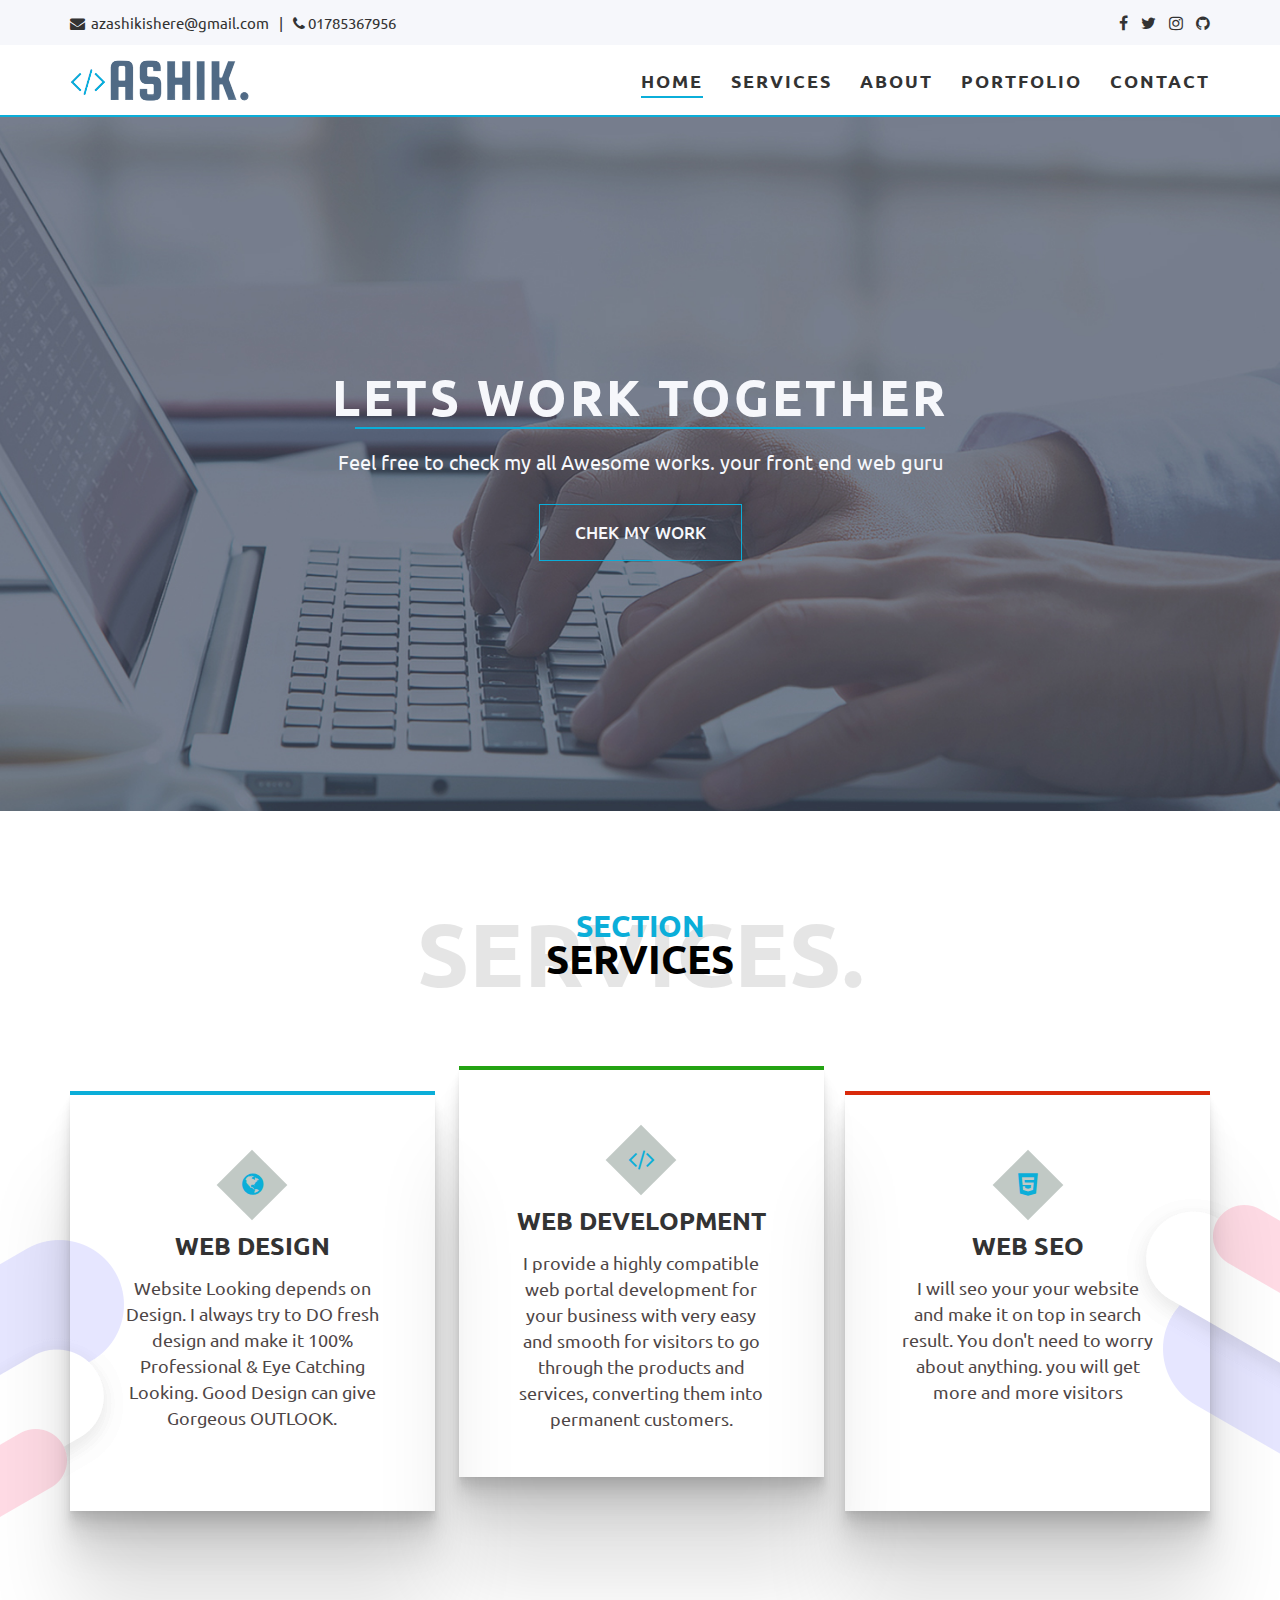
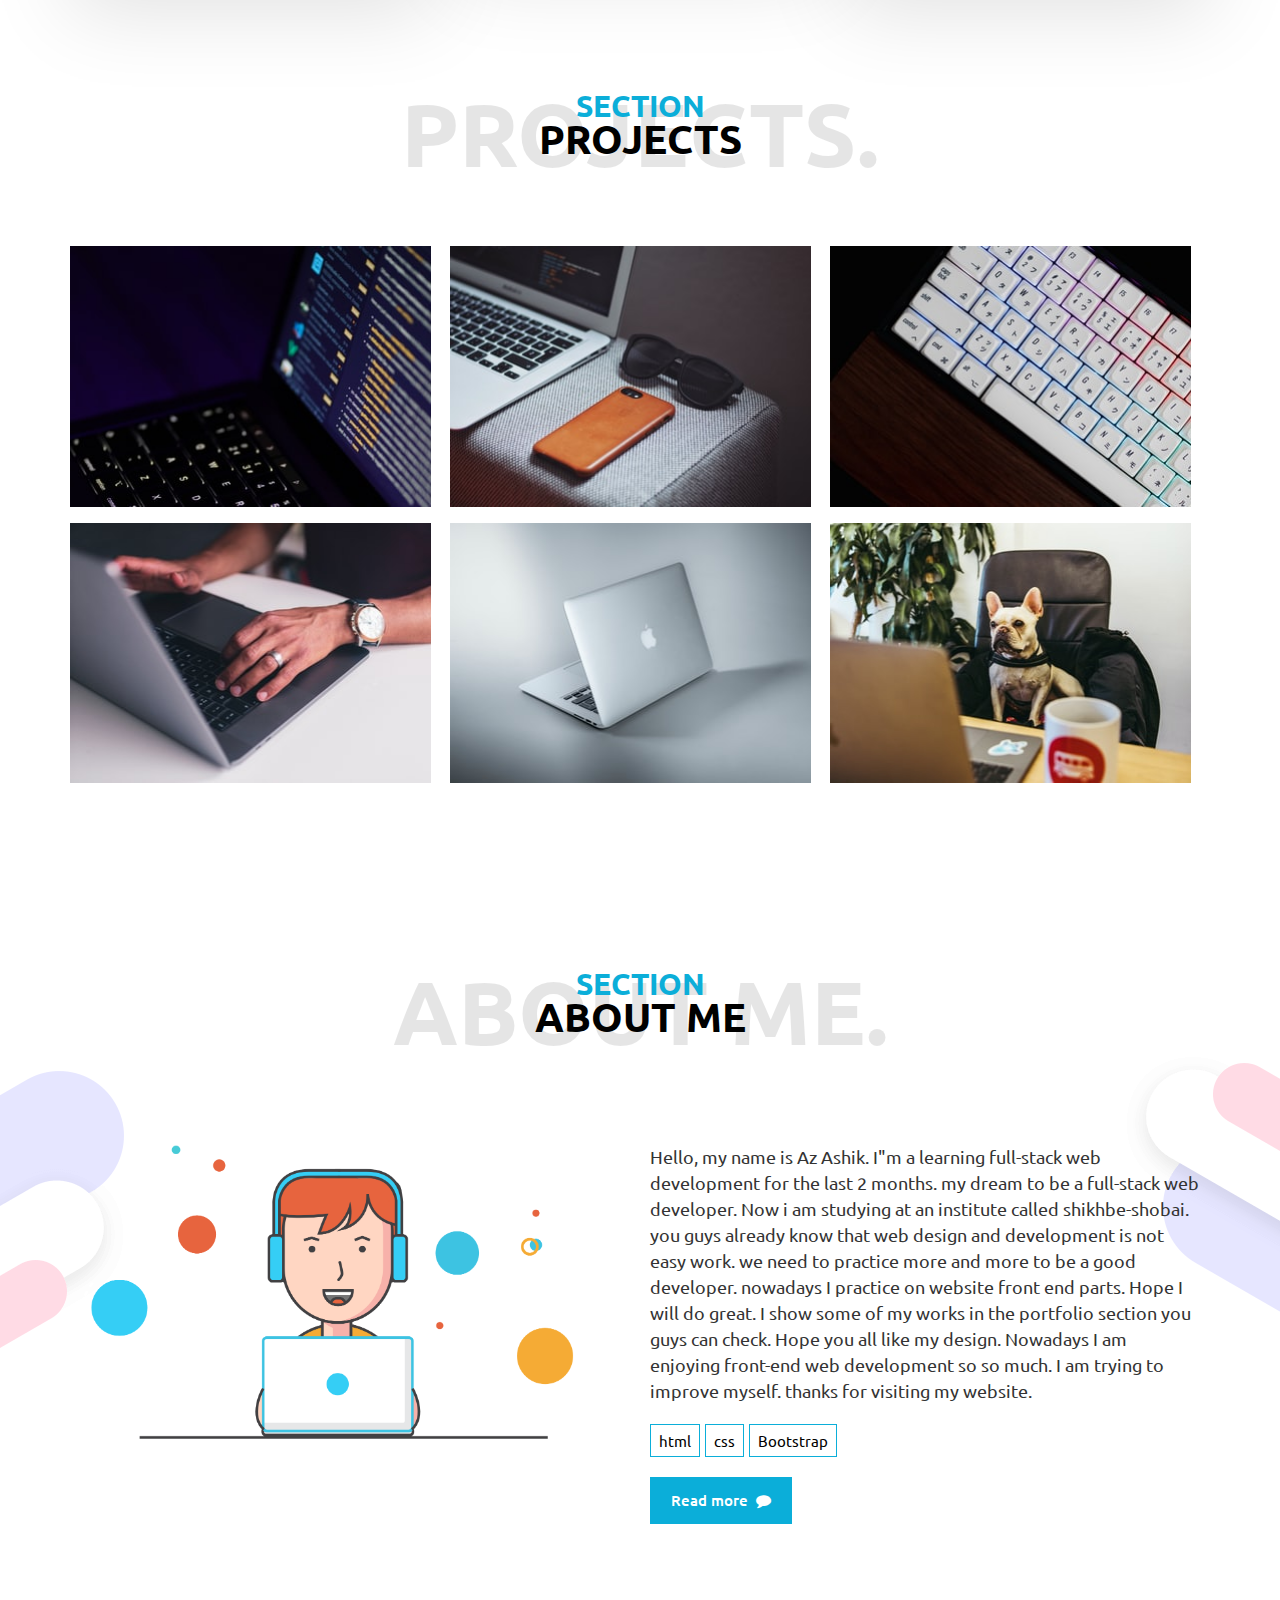
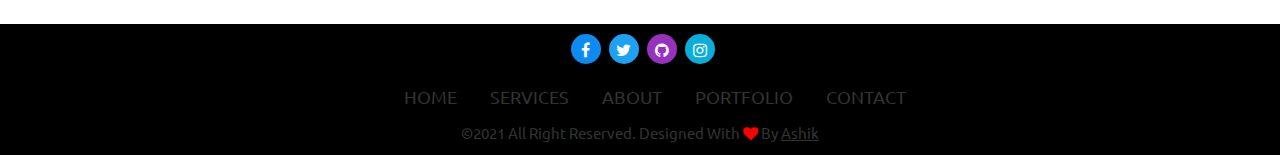
<file: index.html>
<!DOCTYPE html>
<html lang="en">

<head>
  <meta charset="UTF-8">
  <meta name="viewport" content="width=device-width, initial-scale=1.0">
  <title>Ashikishere</title>
  <!-- font awesome cdn-->
  <link rel="stylesheet" href="https://cdnjs.cloudflare.com/ajax/libs/font-awesome/4.7.0/css/font-awesome.css" />
  <!-- gogle font cdn -->
  <link rel="preconnect" href="https://fonts.gstatic.com">
  <link
    href="https://fonts.googleapis.com/css2?family=Lato:wght@400;700;900&family=Ubuntu:wght@300;400;500;700&display=swap"
    rel="stylesheet">
    <!-- fav icon -->
    <link rel="shortcut icon" href="images/icon.png">
  <!-- main css-->
  <link rel="stylesheet" href="css/style.css">
  <!-- reponsive css -->
  <link rel="stylesheet" href="css/responsive.css">
</head>

<body>
  <!------------------ header section start here --------------->
  <header class="header">
    <div class="topheader">
      <div class="container">
        <div class="row">
          <div class="col-6">
            <span><i class="fa fa-envelope"></i> &nbsp;azashikishere@gmail.com</span>
            <span>|</span>
            <span><i class="fa fa-phone"></i>&nbsp;01785367956</span>
          </div>
          <div class="col-6">
            <ul class="top_social">
              <li><a href="https://www.facebook.com/Azashikishere" target="_blank"><i class="fa fa-facebook"></i></a>
              </li>
              <li><a href="https://twitter.com/Azashikishere" target="_blank"><i class="fa fa-twitter"></i></a></li>
              <li><a href="https://www.instagram.com/azashikishere/" target="_blank"><i class="fa fa-instagram"></i></a>
              </li>
              <li><a href="https://github.com/ashikishere" target="_blank"><i class="fa fa-github"></i></a></li>
            </ul>
          </div>
        </div>
      </div>
    </div>
    <div class="container">
      <div class="row">
        <div class="col-3 col-md-12">
          <div class="logo">
            <a href="index.html"><img src="images/logo.png" alt=""></a>
          </div>
        </div>
        <div class="col-9 col-md-12">
          <div class="menu">
            <ul>
              <li><a href="index.html" class="active">HOME</a></li>
              <li><a href="services.html">services</a></li>
              <li><a href="aboutme.html">About</a></li>
              <li><a href="portfolio.html">portfolio</a></li>
              <li><a href="contact.html">Contact</a></li>

            </ul>
          </div>
        </div>
      </div>
    </div>
  </header>
  <!------------------ header section end here --------------->
  <!------------------ baner section start here --------------->
  <section class="banner">
    <div class="container">
      <div class="row">
        <div class="col-12">
          <div class="inner_banner">
            <h1>Lets work together</h1>
            <div class="line"><span>&nbsp;</span></div>
            <p>Feel free to check my all Awesome works. your front end web guru</p>
            <a class="banerbtn" href="portfolio.html">CHEK MY WORK</a>
          </div>
        </div>
      </div>
    </div>
  </section>
  <!------------------ baner section end here --------------->

  <!------------------ service section start here --------------->

  <section class="services">
    <div class="container">
      <div class="row">
        <div class="col-12">
          <div class="title">
            <h1>Services.</h1>
            <div class="uptitle">
              <h2>section</h2>
              <h3>services</h3>
            </div>
          </div>
        </div>
      </div>
      <div class="row">
        <div class="cards card1">
          <div class="card_topline">
          </div>
          <div class="card_content">
            <div class="card_icon">
              <i class="fa fa-globe"></i>
            </div>
            <h2>WEB DESIGN</h2>
            <p>Website Looking depends on Design. I always try to DO fresh design and make it 100% Professional & Eye
              Catching Looking. Good Design can give Gorgeous OUTLOOK.</p>
          </div>
        </div>

        <div class="cards card2">
          <div class="card_topline topline_midle">
          </div>
          <div class="card_content">
            <div class="card_icon">
              <i class="fa fa-code"></i>
            </div>
            <h2>WEB DEVELOPMENT</h2>
            <p>I provide a highly compatible web portal development for your business with very easy and smooth for
              visitors to go through the products and services, converting them into permanent customers.</p>
          </div>
        </div>

        <div class="cards card3">
          <div class="card_topline toplinelast">
          </div>
          <div class="card_content">
            <div class="card_icon">
              <i class="fa fa-html5"></i>
            </div>
            <h2>WEB SEO</h2>
            <p>I will seo your your website and make it on top in search result. You don't need to worry about anything.
              you will get more and more visitors</p>
          </div>
        </div>
      </div>
    </div>
  </section>
  <!------------------ service section end here --------------->

  <!------------------ porfolio section start here --------------->
  <setion class="works">
    <div class="container">
      <div class="row">
        <div class="col-12">
          <div class="title">
            <h1>projects.</h1>
            <div class="uptitle">
              <h2>section</h2>
              <h3>projects</h3>
            </div>
          </div>
        </div>
      </div>
      <div class="row">
        <div class="col-4 col-md-12">
          <div class="inner_works">
            <img src="images/portfolio-images/img1.jpg" alt="">
            <div class="inner_hover">
              <div class="inner_hovericons">
                <a href="#"><i class="fa fa-facebook"></i></a>
                <a href="#"><i class="fa fa-twitter"></i></a>
                <a href="#"><i class="fa fa-instagram"></i></a>
              </div>
            </div>
          </div>
        </div>
        <div class="col-4 col-md-12">
          <div class="inner_works">
            <img src="images/portfolio-images/img2.jpg" alt="">
            <div class="inner_hover">
              <div class="inner_hovericons">
                <a href="#"><i class="fa fa-facebook"></i></a>
                <a href="#"><i class="fa fa-twitter"></i></a>
                <a href="#"><i class="fa fa-instagram"></i></a>
              </div>
            </div>
          </div>
        </div>
        <div class="col-4 col-md-12">
          <div class="inner_works">
            <img src="images/portfolio-images/img3.jpg" alt="">
            <div class="inner_hover">
              <div class="inner_hovericons">
                <a href="#"><i class="fa fa-facebook"></i></a>
                <a href="#"><i class="fa fa-twitter"></i></a>
                <a href="#"><i class="fa fa-instagram"></i></a>
              </div>
            </div>
          </div>
        </div>
      </div>
      <div class="row rowport">
        <div class="col-4 col-md-12">
          <div class="inner_works">
            <img src="images/portfolio-images/img4.jpg" alt="">
            <div class="inner_hover">
              <div class="inner_hovericons">
                <a href="#"><i class="fa fa-facebook"></i></a>
                <a href="#"><i class="fa fa-twitter"></i></a>
                <a href="#"><i class="fa fa-instagram"></i></a>
              </div>
            </div>
          </div>
        </div>
        <div class="col-4 col-md-12">
          <div class="inner_works">
            <img src="images/portfolio-images/img5.jpg" alt="">
            <div class="inner_hover">
              <div class="inner_hovericons">
                <a href="#"><i class="fa fa-facebook"></i></a>
                <a href="#"><i class="fa fa-twitter"></i></a>
                <a href="#"><i class="fa fa-instagram"></i></a>
              </div>
            </div>
          </div>
        </div>
        <div class="col-4 col-md-12">
          <div class="inner_works">
            <img src="images/portfolio-images/img6.jpg" alt="">
            <div class="inner_hover">
              <div class="inner_hovericons">
                <a href="#"><i class="fa fa-facebook"></i></a>
                <a href="#"><i class="fa fa-twitter"></i></a>
                <a href="#"><i class="fa fa-instagram"></i></a>
              </div>
            </div>
          </div>
        </div>
      </div>
    </div>
  </setion>
  <!------------------ porfolio section end here --------------->

  <!------------------ about me section start here --------------->


  <section class="aboutme">
    <div class="container">
      <div class="row">
        <div class="col-12">
          <div class="title">
            <h1>About me.</h1>
            <div class="uptitle">
              <h2>section</h2>
              <h3>About me</h3>
            </div>
          </div>
        </div>
      </div>
      <div class="row">
        <div class="col-6 col-md-12">
          <div class="aboutme_left">
            <img src="images/ab-img.png" alt="">
          </div>
        </div>
        <div class="col-6 col-md-12">
          <div class="aboutme_right">
            <p>Hello, my name is Az Ashik. I"m a learning full-stack web development for the last 2 months. my dream to
              be a full-stack web developer. Now i am studying at an institute called shikhbe-shobai. you guys already
              know that web design and development is not easy work. we need to practice more and more to be a good
              developer. nowadays I practice on website front end parts. Hope I will do great. I show some of my works
              in the portfolio section you guys can check. Hope you all like my design. Nowadays I am enjoying front-end
              web development so so much. I am trying to improve myself. thanks for visiting my website.</p>
            <span class="skill_box">html</span><span class="skill_box">css</span><span
              class="skill_box">Bootstrap</span><br>
            <a class="btndownloadcv" href="aboutme.html">Read more &nbsp;<i class="fa fa-comment"></i></a>
          </div>
        </div>
      </div>

    </div>
    </div>
  </section>
  <!------------------ about me section end here --------------->

  <!------------------ fotter  section start here --------------->

  <footer>
    <div class="row">
      <div class="col-12">
        <ul class="f_icon">
          <li><a class="icon-1" href="https://www.facebook.com/Azashikishere" target="_blank"><i
                class="fa fa-facebook"></i></a></li>
          <li><a class="icon-2" href="https://twitter.com/Azashikishere" target="_blank"><i class="fa fa-twitter"></i></a></li>
          <li><a class="icon-3" href="https://github.com/ashikishere" target="_blank"><i class="fa fa-github"></i></a></li>
          <li><a class="icon-4" href="https://www.instagram.com/azashikishere/" target="_blank"><i class="fa fa-instagram"></i></a></li>
        </ul>
      </div>
    </div>
    <div class="row">
      <div class="container">
       <div class="inner_footer-imforamtion">
        <div class="col-12">
          <ul class="navigation-fotter">
            <li><a href="index.html">HOME</a></li>
            <li><a href="services.html">services</a></li>
            <li><a href="aboutme.html">About</a></li>
            <li><a href="portfolio.html">portfolio</a></li>
            <li><a href="contact.html">Contact</a></li>
          </ul>
        </div>
       </div>
      </div>
    </div>
    <div class="row">
      <div class="col-12">
        <div class="footerbot">
          <p>©2021 All Right Reserved. Designed with<span> <i class="fa fa-heart" style="color: red;"></i></span> by <a
              href="https://www.facebook.com/Azashikishere/" target="_blank">Ashik</a></p>
        </div>
      </div>
    </div>
  </footer>
  <!-- jqury cdn here -->
  <script
  src="https://code.jquery.com/jquery-3.6.0.min.js"></script>
  <!-- srcroll ber js -->
  <script src="js/scrolltop.js"></script>
  <span class="go_top"><i class="fa fa-arrow-up"></i></span>
</body>

</html>
</file>
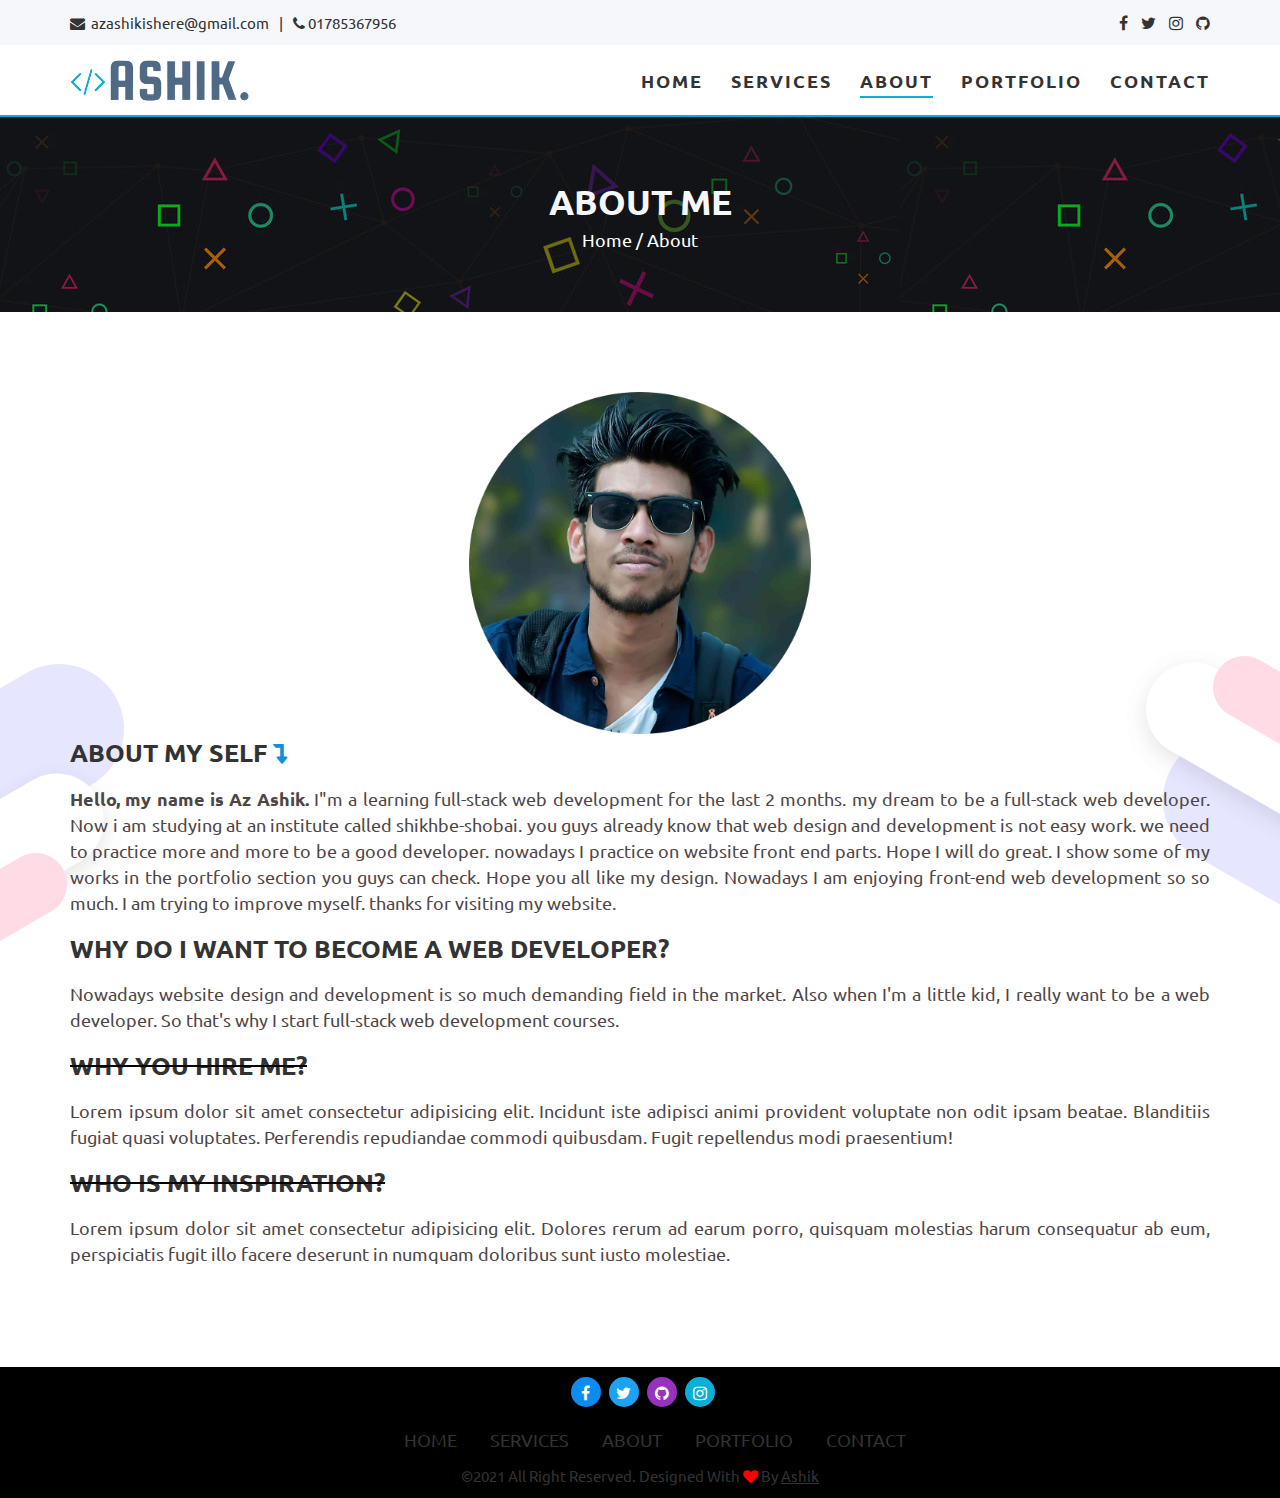
<file: aboutme.html>
<!DOCTYPE html>
<html lang="en">

<head>
  <meta charset="UTF-8">
  <meta name="viewport" content="width=device-width, initial-scale=1.0">
  <title>Ashikishere</title>
  <!-- font awesome cdn-->
  <link rel="stylesheet" href="https://cdnjs.cloudflare.com/ajax/libs/font-awesome/4.7.0/css/font-awesome.css" />
  <!-- gogle font cdn -->
  <link rel="preconnect" href="https://fonts.gstatic.com">
  <link
    href="https://fonts.googleapis.com/css2?family=Lato:wght@400;700;900&family=Ubuntu:wght@300;400;500;700&display=swap"
    rel="stylesheet">
     <!-- fav icon -->
     <link rel="shortcut icon" href="images/icon.png">
  <!-- main css-->
  <link rel="stylesheet" href="css/style.css">
   <!-- reponsive css -->
   <link rel="stylesheet" href="css/responsive.css">
</head>

<body>
  <!------------------ header section start here --------------->
  <header class="header">
    <div class="topheader">
      <div class="container">
        <div class="row">
          <div class="col-6">
            <span><i class="fa fa-envelope"></i> &nbsp;azashikishere@gmail.com</span>
            <span>|</span>
            <span><i class="fa fa-phone"></i>&nbsp;01785367956</span>
          </div>
          <div class="col-6">
            <ul class="top_social">
              <li><a href="https://www.facebook.com/Azashikishere" target="_blank"><i class="fa fa-facebook"></i></a>
              </li>
              <li><a href="https://twitter.com/Azashikishere" target="_blank"><i class="fa fa-twitter"></i></a></li>
              <li><a href="https://www.instagram.com/azashikishere/" target="_blank"><i class="fa fa-instagram"></i></a>
              </li>
              <li><a href="https://github.com/ashikishere" target="_blank"><i class="fa fa-github"></i></a></li>
            </ul>
          </div>
        </div>
      </div>
    </div>
    <div class="container">
      <div class="row">
        <div class="col-3 col-md-12">
          <div class="logo">
            <a href="index.html"><img src="images/logo.png" alt=""></a>
          </div>
        </div>
        <div class="col-9 col-md-12">
          <div class="menu">
            <ul>
              <li><a href="index.html">HOME</a></li>
              <li><a href="services.html">services</a></li>
              <li><a href="aboutme.html" class="active">About</a></li>
              <li><a href="portfolio.html">portfolio</a></li>
              <li><a href="contact.html">Contact</a></li>

            </ul>
          </div>
        </div>
      </div>
    </div>
  </header>
  <!------------------ header section end here --------------->

  <!---------- sup baner section --------------->

  <section class="supbanner">
    <div class="container">
      <div class="row">
        <div class="innersupbanner">
          <h1>About Me</h1>
          <p> <a href="index.html">Home</a> / About</p>
        </div>
      </div>
    </div>
  </section>
  <!---------- sup baner section end --------------->

  <section class="aboutmepage">
    <div class="container">
      <div class="row">
        <div class="col-12">
          <div class="aboutme_top">
            <img src="images/crop.png" alt="" class="mypic">
          </div>
        </div>
      </div>
      <div class="row">
        <div class="col-12">
          <div class="aboutmepage2_bootom">
            <h1>about my self <i class="fa fa-level-down" style="color: #128fd8;"></i></h1>
            <p><strong>Hello, my name is Az Ashik.</strong> I"m a learning full-stack web development for the last 2
              months. my dream to be a full-stack web developer. Now i am studying at an institute called
              shikhbe-shobai. you guys already know that web design and development is not easy work. we need to
              practice more and more to be a good developer. nowadays I practice on website front end parts. Hope I will
              do great. I show some of my works in the portfolio section you guys can check. Hope you all like my
              design. Nowadays I am enjoying front-end web development so so much. I am trying to improve myself. thanks
              for visiting my website. </p>
            <h1>why do I want to become a web developer?</h1>
            <p>Nowadays website design and development is so much demanding field in the market. Also when I'm a little
              kid, I really want to be a web developer. So that's why I start full-stack web development courses. </p>
            <del>
              <h1>why you hire me?</h1>
            </del>
            <p>Lorem ipsum dolor sit amet consectetur adipisicing elit. Incidunt iste adipisci animi provident voluptate
              non odit ipsam beatae. Blanditiis fugiat quasi voluptates. Perferendis repudiandae commodi quibusdam.
              Fugit repellendus modi praesentium!</p>
            <del>
              <h1>who is my inspiration?</h1>
            </del>
            <p>Lorem ipsum dolor sit amet consectetur adipisicing elit. Dolores rerum ad earum porro, quisquam molestias
              harum consequatur ab eum, perspiciatis fugit illo facere deserunt in numquam doloribus sunt iusto
              molestiae.</p>
          </div>
        </div>
      </div>
    </div>
    </div>
  </section>
  <!------------------ about me section end here --------------->



  <!------------------ fotter  section start here --------------->

  <footer>
    <div class="row">
      <div class="col-12">
        <ul class="f_icon">
          <li><a class="icon-1" href="https://www.facebook.com/Azashikishere" target="_blank"><i
                class="fa fa-facebook"></i></a></li>
          <li><a class="icon-2" href="https://twitter.com/Azashikishere" target="_blank"><i class="fa fa-twitter"></i></a></li>
          <li><a class="icon-3" href="https://github.com/ashikishere" target="_blank"><i class="fa fa-github"></i></a></li>
          <li><a class="icon-4" href="https://www.instagram.com/azashikishere/" target="_blank"><i class="fa fa-instagram"></i></a></li>
        </ul>
      </div>
    </div>
    <div class="row">
      <div class="container">
       <div class="inner_footer-imforamtion">
        <div class="col-12">
          <ul class="navigation-fotter">
            <li><a href="index.html">HOME</a></li>
            <li><a href="services.html">services</a></li>
            <li><a href="aboutme.html">About</a></li>
            <li><a href="portfolio.html">portfolio</a></li>
            <li><a href="contact.html">Contact</a></li>
          </ul>
        </div>
       </div>
      </div>
    </div>
    <div class="row">
      <div class="col-12">
        <div class="footerbot">
          <p>©2021 All Right Reserved. Designed with<span> <i class="fa fa-heart" style="color: red;"></i></span> by <a
              href="https://www.facebook.com/Azashikishere/" target="_blank">Ashik</a></p>
        </div>
      </div>
    </div>
  </footer>
  <!-- jqury cdn here -->
  <script
  src="https://code.jquery.com/jquery-3.6.0.min.js"></script>
  <!-- srcroll ber js -->
  <script src="js/scrolltop.js"></script>
  <span class="go_top"><i class="fa fa-arrow-up"></i></span>

</body>

</html>
</file>
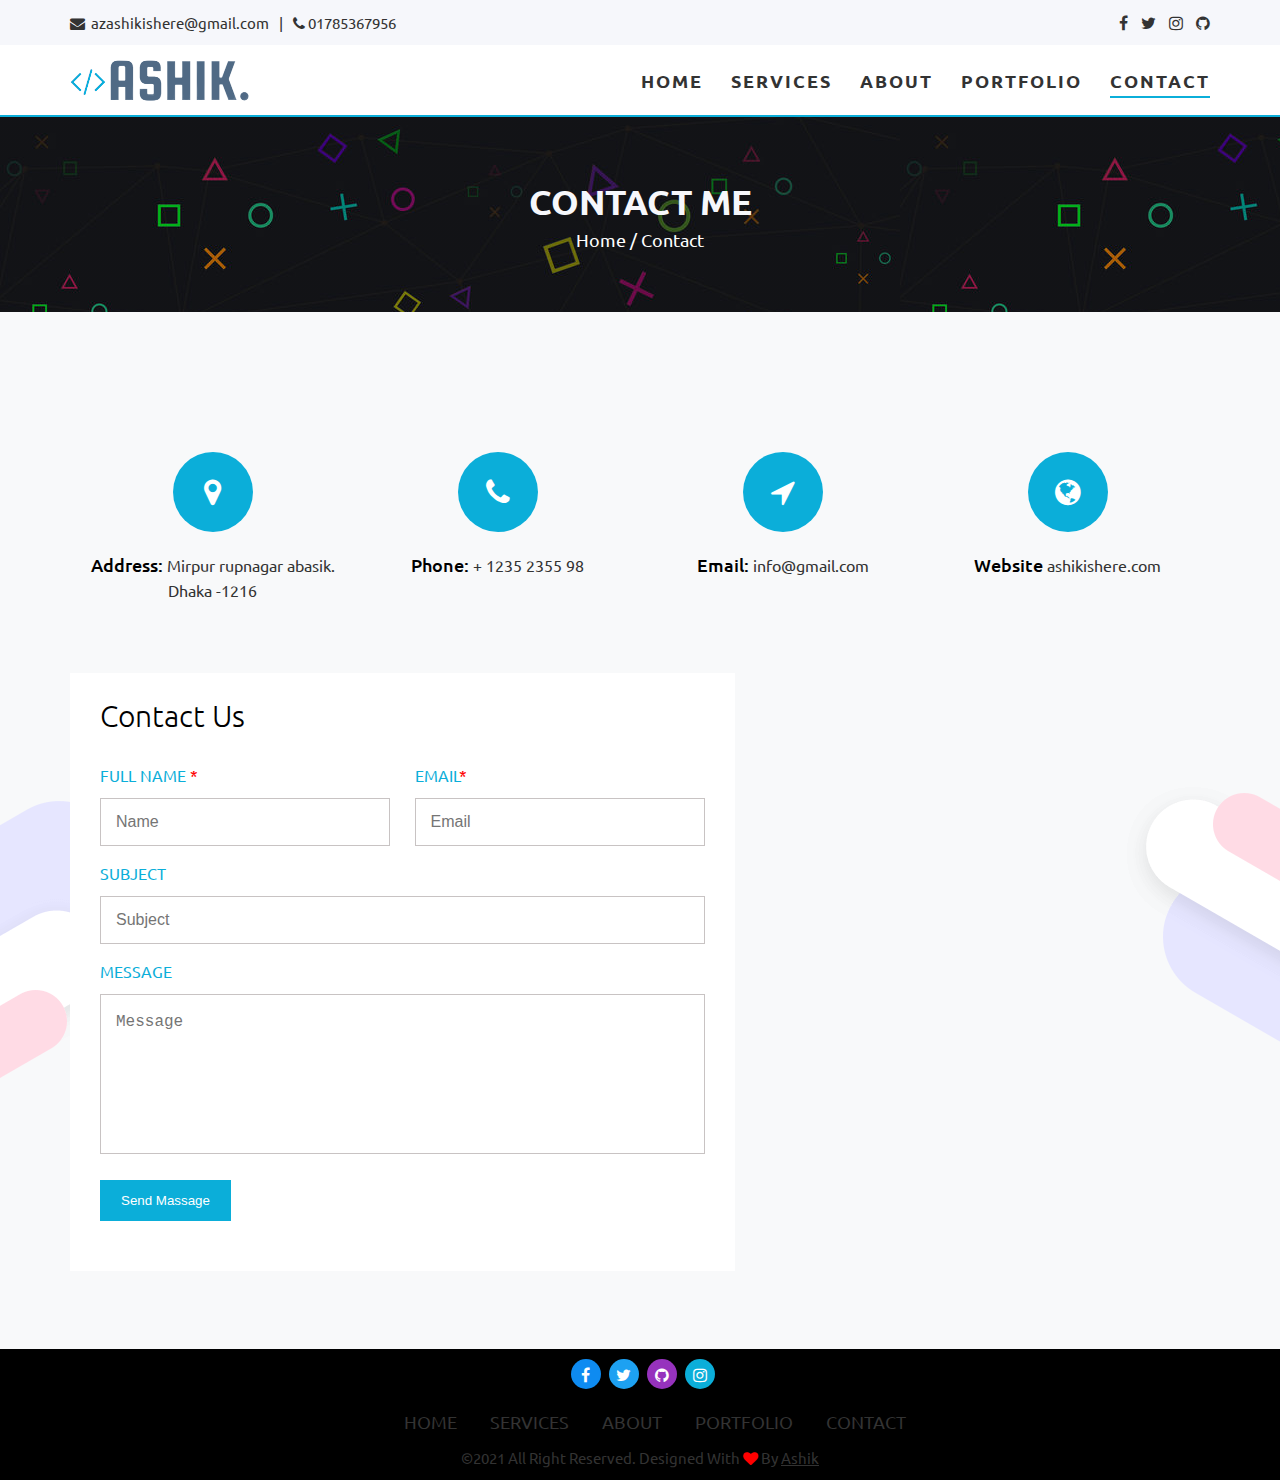
<file: contact.html>
<!DOCTYPE html>
<html lang="en">

<head>
  <meta charset="UTF-8">
  <meta name="viewport" content="width=device-width, initial-scale=1.0">
  <title>Ashikishere</title>
  <!-- font awesome cdn-->
  <link rel="stylesheet" href="https://cdnjs.cloudflare.com/ajax/libs/font-awesome/4.7.0/css/font-awesome.css" />
  <!-- gogle font cdn -->
  <link rel="preconnect" href="https://fonts.gstatic.com">
  <link
    href="https://fonts.googleapis.com/css2?family=Lato:wght@400;700;900&family=Ubuntu:wght@300;400;500;700&display=swap"
    rel="stylesheet">
     <!-- fav icon -->
     <link rel="shortcut icon" href="images/icon.png">
  <!-- main css-->
  <link rel="stylesheet" href="css/style.css">
   <!-- reponsive css -->
   <link rel="stylesheet" href="css/responsive.css">
</head>

<body>
  <!------------------ header section start here --------------->
  <header class="header">
    <div class="topheader">
      <div class="container">
        <div class="row">
          <div class="col-6">
            <span><i class="fa fa-envelope"></i> &nbsp;azashikishere@gmail.com</span>
            <span>|</span>
            <span><i class="fa fa-phone"></i>&nbsp;01785367956</span>
          </div>
          <div class="col-6">
            <ul class="top_social">
              <li><a href="https://www.facebook.com/Azashikishere" target="_blank"><i class="fa fa-facebook"></i></a>
              </li>
              <li><a href="https://twitter.com/Azashikishere" target="_blank"><i class="fa fa-twitter"></i></a></li>
              <li><a href="https://www.instagram.com/azashikishere/" target="_blank"><i class="fa fa-instagram"></i></a>
              </li>
              <li><a href="https://github.com/ashikishere" target="_blank"><i class="fa fa-github"></i></a></li>
            </ul>
          </div>
        </div>
      </div>
    </div>
    <div class="container">
      <div class="row">
        <div class="col-3 col-md-12">
          <div class="logo">
            <a href="index.html"><img src="images/logo.png" alt=""></a>
          </div>
        </div>
        <div class="col-9 col-md-12">
          <div class="menu">
            <ul>
              <li><a href="index.html">HOME</a></li>
              <li><a href="services.html">services</a></li>
              <li><a href="aboutme.html">About</a></li>
              <li><a href="portfolio.html">portfolio</a></li>
              <li><a href="contact.html" class="active">Contact</a></li>

            </ul>
          </div>
        </div>
      </div>
    </div>
  </header>
  <!------------------ header section end here --------------->

  <!---------- sup baner section --------------->

  <section class="supbanner">
    <div class="container">
      <div class="row">
        <div class="innersupbanner">
          <h1>Contact Me</h1>
          <p> <a href="index.html">Home</a> / Contact</p>
        </div>
      </div>
    </div>
  </section>
  <!---------- sup baner section end --------------->

  <!-------- contact form start here----------->

  <section class="contact">
    <div class="top_contact">
      <div class="container">
        <div class="row">
          <div class="col-3">
            <div class="contact_icons">
              <span class="cicon"><i class="fa fa-map-marker"></i></span>
              <p><span class="ctitle">Address:</span> Mirpur rupnagar abasik. Dhaka -1216</p>
            </div>
          </div>
          <div class="col-3">
            <div class="contact_icons">
              <span class="cicon"><i class="fa fa-phone"></i></span>
              <p><span class="ctitle">Phone:</span> <a href="tel://1234567920">+ 1235 2355 98</a></p>
            </div>
          </div>
          <div class="col-3">
            <div class="contact_icons">
              <span class="cicon"><i class="fa fa-location-arrow"></i></span>
              <p><span class="ctitle">Email:</span> <a href="mailto:info@yoursite.com">info@gmail.com</a></p>
            </div>
          </div>
          <div class="col-3">
            <div class="contact_icons">
              <span class="cicon"><i class="fa fa-globe"></i></span>
              <p><span class="ctitle">Website</span> <a href="#">ashikishere.com</a></p>
            </div>
          </div>
        </div>
      </div>
    </div>

    <div class="mainforrm">
      <div class="container">
        <div class="row">
          <div class="col-7 col-md-12 col-lg-12">
            <div class="inner_form">
              <h1>Contact us</h1>
              <form action="">
                <div class="form_box">
                  <div class="boxleft">
                    <label for="name"> FUll NAME <span style="color: red;">&#42;</span></label><br>
                    <input type="text" id="name" class="Inputdata" placeholder="Name" required>
                  </div>
                  <div class="boxright">
                    <label for="email">Email<span style="color: red;">&#42;</span></label><br>
                    <input type="email" id="email" class="Inputdata" placeholder="Email" required>
                  </div>
                </div>

                <label for="subject">Subject</label><br>
                <input type="text" id="subject" class="Inputdata" placeholder="Subject"><br>

                <label for="message">message</label><br>
                <textarea name="message" id="message" cols="30" rows="5" class="textarea"
                  placeholder="Message"></textarea>
                <input type="submit" class="formbtn" value="Send Massage">
              </form>
            </div>
          </div>
          <div class="col-5 col-md-12 col-lg-12">
            <div class="contactmap">
              <iframe class="conmap"
                src="https://www.google.com/maps/embed?pb=!1m18!1m12!1m3!1d7300.286575954383!2d90.35107437665324!3d23.813503253683198!2m3!1f0!2f0!3f0!3m2!1i1024!2i768!4f13.1!3m3!1m2!1s0x3755c11f78054a7b%3A0xd2131464236aa7e9!2sRupnagar%20Residential%20Area%2C%20Dhaka!5e0!3m2!1sen!2sbd!4v1616489934989!5m2!1sen!2sbd"
                allowfullscreen="" loading="lazy"></iframe>
            </div>
          </div>
        </div>
      </div>
    </div>
  </section>





  <!------------------ fotter  section start here --------------->

  <footer>
    <div class="row">
      <div class="col-12">
        <ul class="f_icon">
          <li><a class="icon-1" href="https://www.facebook.com/Azashikishere" target="_blank"><i
                class="fa fa-facebook"></i></a></li>
          <li><a class="icon-2" href="https://twitter.com/Azashikishere" target="_blank"><i class="fa fa-twitter"></i></a></li>
          <li><a class="icon-3" href="https://github.com/ashikishere" target="_blank"><i class="fa fa-github"></i></a></li>
          <li><a class="icon-4" href="https://www.instagram.com/azashikishere/" target="_blank"><i class="fa fa-instagram"></i></a></li>
        </ul>
      </div>
    </div>
    <div class="row">
      <div class="container">
       <div class="inner_footer-imforamtion">
        <div class="col-12">
          <ul class="navigation-fotter">
            <li><a href="index.html">HOME</a></li>
            <li><a href="services.html">services</a></li>
            <li><a href="aboutme.html">About</a></li>
            <li><a href="portfolio.html">portfolio</a></li>
            <li><a href="contact.html">Contact</a></li>
          </ul>
        </div>
       </div>
      </div>
    </div>
    <div class="row">
      <div class="col-12">
        <div class="footerbot">
          <p>©2021 All Right Reserved. Designed with<span> <i class="fa fa-heart" style="color: red;"></i></span> by <a
              href="https://www.facebook.com/Azashikishere/" target="_blank">Ashik</a></p>
        </div>
      </div>
    </div>
  </footer>
  <!-- jqury cdn here -->
  <script
  src="https://code.jquery.com/jquery-3.6.0.min.js"></script>
  <!-- srcroll ber js -->
  <script src="js/scrolltop.js"></script>
  <span class="go_top"><i class="fa fa-arrow-up"></i></span>

</body>

</html>
</file>
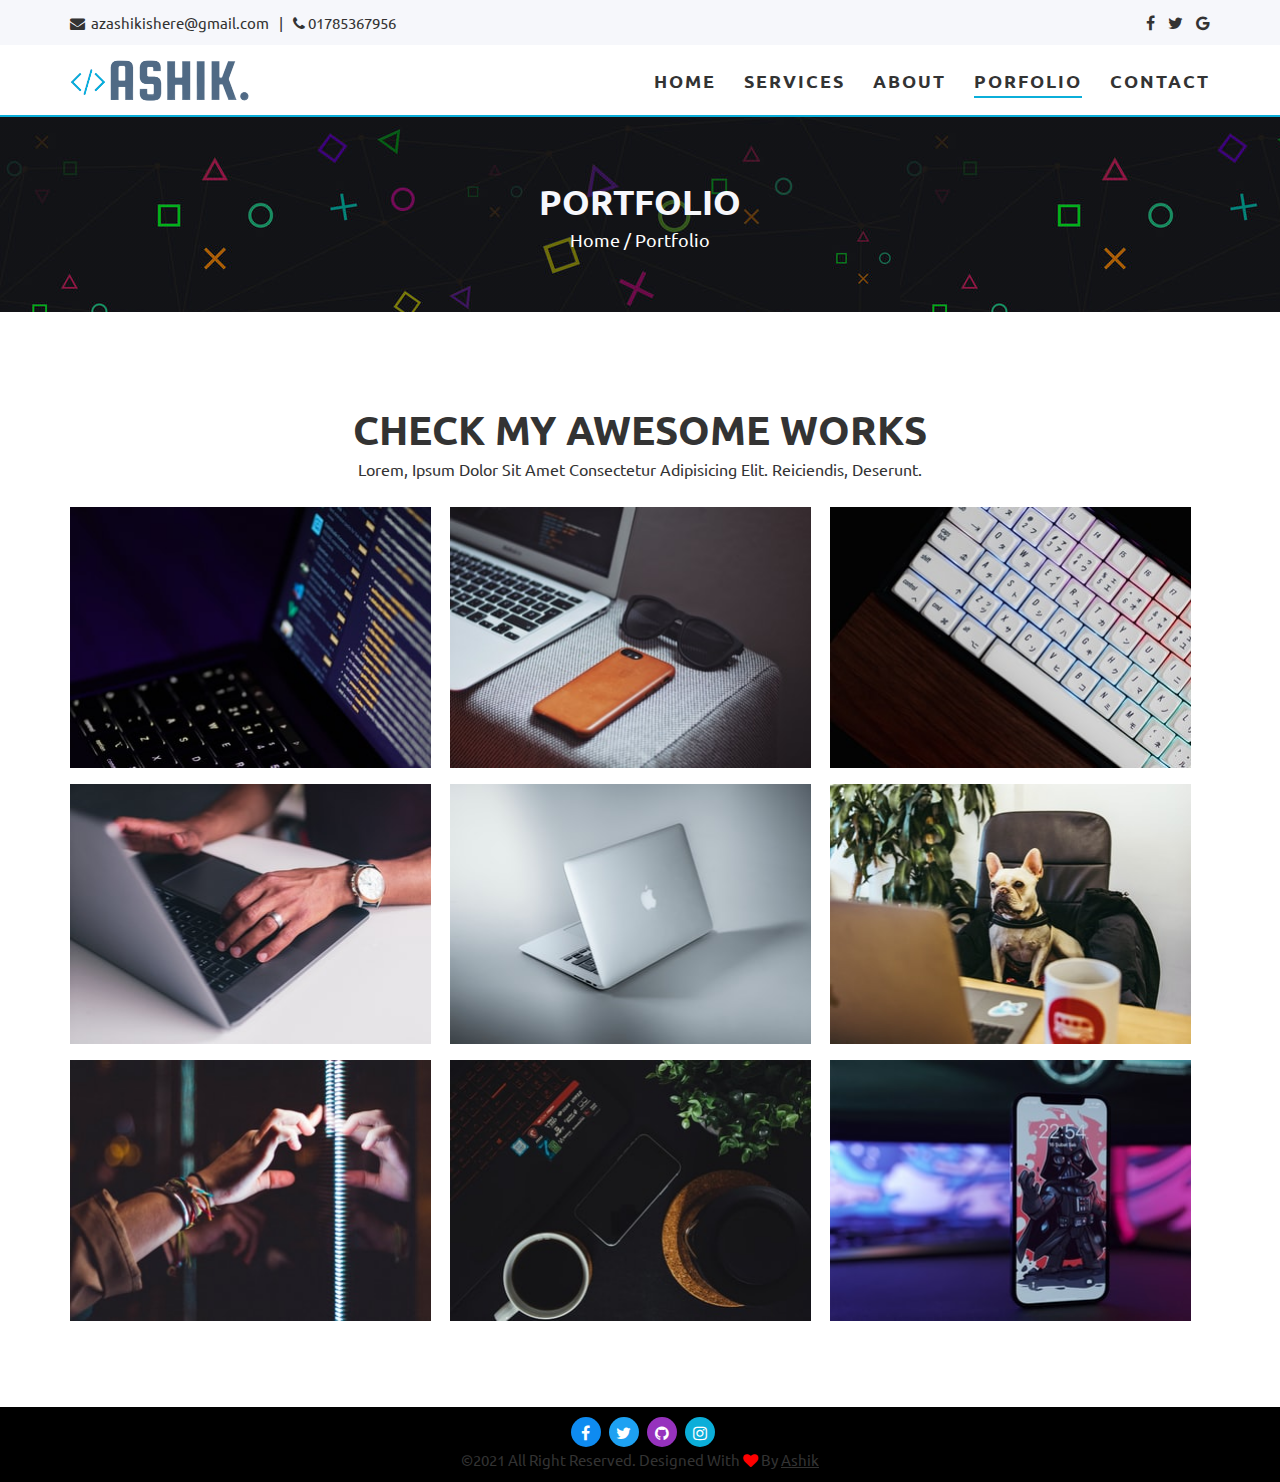
<file: porfolio.html>
<!DOCTYPE html>
<html lang="en">

<head>
  <meta charset="UTF-8">
  <meta name="viewport" content="width=device-width, initial-scale=1.0">
  <title>Ashikishere</title>
  <!-- font awesome cdn-->
  <link rel="stylesheet" href="https://cdnjs.cloudflare.com/ajax/libs/font-awesome/4.7.0/css/font-awesome.css" />
  <!-- gogle font cdn -->
  <link rel="preconnect" href="https://fonts.gstatic.com">
  <link
    href="https://fonts.googleapis.com/css2?family=Lato:wght@400;700;900&family=Ubuntu:wght@300;400;500;700&display=swap"
    rel="stylesheet">
  <!-- main css-->
  <link rel="stylesheet" href="css/style.css">
</head>

<body>
  <!------------------ header section start here --------------->
  <header class="header">
    <div class="topheader">
      <div class="container">
        <div class="row">
          <div class="col-6">
            <span><i class="fa fa-envelope"></i> &nbsp;azashikishere@gmail.com</span>
            <span>|</span>
            <span><i class="fa fa-phone"></i>&nbsp;01785367956</span>
          </div>
          <div class="col-6">
            <ul class="top_social">
              <li><a href="#"><i class="fa fa-facebook"></i></a></li>
              <li><a href="#"><i class="fa fa-twitter"></i></a></li>
              <li><a href="#"><i class="fa fa-google"></i></a></li>
            </ul>
          </div>
        </div>
      </div>
    </div>
    <div class="container">
      <div class="row">
        <div class="col-3">
          <div class="logo">
            <a href="index.html"><img src="images/logo.png" alt=""></a>
          </div>
        </div>
        <div class="col-9">
          <div class="menu">
            <ul>
              <li><a href="index.html">HOME</a></li>
              <li><a href="services.html">services</a></li>
              <li><a href="aboutme.html">About</a></li>
              <li><a href="porfolio.html" class="active">porfolio</a></li>
              <li><a href="contact.html">Contact</a></li>

            </ul>
          </div>
        </div>
      </div>
    </div>
  </header>
  <!------------------ header section end here --------------->
   <!---------- sup baner section --------------->

   <section class="supbanner">
    <div class="container">
        <div class="row">
            <div class="innersupbanner">
              <h1>portfolio</h1>
              <p><a href="index.html">Home</a>  / portfolio</p>
            </div>
        </div>
    </div>
</section>
 <!---------- sup baner section end --------------->
  <!------------------ porfolio section start here --------------->
  <setion class="works">
    <div class="container">
      <div class="row">
       <div class="col-12">
           <div class="titleportfolio">
               <h1>check my awesome works</h1>
               <p>Lorem, ipsum dolor sit amet consectetur adipisicing elit. Reiciendis, deserunt.</p>
           </div>
       </div>
      </div>
      <div class="row">
       <div class="col-4">
        <div class="inner_works">
          <img src="images/portfolio-images/img1.jpg" alt="">
          <div class="inner_hover">
            <div class="inner_hovericons">
              <a href="#"><i class="fa fa-facebook"></i></a>
              <a href="#"><i class="fa fa-twitter"></i></a>
               <a href="#"><i class="fa fa-instagram"></i></a>
            </div>
          </div>
        </div>
       </div>
       <div class="col-4">
        <div class="inner_works">
          <img src="images/portfolio-images/img2.jpg" alt="">
          <div class="inner_hover">
            <div class="inner_hovericons">
              <a href="#"><i class="fa fa-facebook"></i></a>
              <a href="#"><i class="fa fa-twitter"></i></a>
               <a href="#"><i class="fa fa-instagram"></i></a>
            </div>
          </div>
        </div>
       </div>
       <div class="col-4">
        <div class="inner_works">
          <img src="images/portfolio-images/img3.jpg" alt="">
          <div class="inner_hover">
            <div class="inner_hovericons">
              <a href="#"><i class="fa fa-facebook"></i></a>
              <a href="#"><i class="fa fa-twitter"></i></a>
               <a href="#"><i class="fa fa-instagram"></i></a>
            </div>
          </div>
        </div>
       </div>
      </div>
      <div class="row rowport">
        <div class="col-4">
         <div class="inner_works">
           <img src="images/portfolio-images/img4.jpg" alt="">
           <div class="inner_hover">
             <div class="inner_hovericons">
               <a href="#"><i class="fa fa-facebook"></i></a>
              <a href="#"><i class="fa fa-twitter"></i></a>
               <a href="#"><i class="fa fa-instagram"></i></a>
             </div>
           </div>
         </div>
        </div>
        <div class="col-4">
         <div class="inner_works">
           <img src="images/portfolio-images/img5.jpg" alt="">
           <div class="inner_hover">
             <div class="inner_hovericons">
              <a href="#"><i class="fa fa-facebook"></i></a>
              <a href="#"><i class="fa fa-twitter"></i></a>
               <a href="#"><i class="fa fa-instagram"></i></a>
             </div>
           </div>
         </div>
        </div>
        <div class="col-4">
         <div class="inner_works">
           <img src="images/portfolio-images/img6.jpg" alt="">
           <div class="inner_hover">
             <div class="inner_hovericons">
              <a href="#"><i class="fa fa-facebook"></i></a>
              <a href="#"><i class="fa fa-twitter"></i></a>
               <a href="#"><i class="fa fa-instagram"></i></a>
             </div>
           </div>
         </div>
        </div>
       </div>
       <div class="row rowport">
        <div class="col-4">
         <div class="inner_works">
           <img src="images/portfolio-images/img10.jpg" alt="">
           <div class="inner_hover">
             <div class="inner_hovericons">
               <a href="#"><i class="fa fa-facebook"></i></a>
               <a href="#"><i class="fa fa-twitter"></i></a>
                <a href="#"><i class="fa fa-instagram"></i></a>
             </div>
           </div>
         </div>
        </div>
        <div class="col-4">
         <div class="inner_works">
           <img src="images/portfolio-images/img8.jpg" alt="">
           <div class="inner_hover">
             <div class="inner_hovericons">
               <a href="#"><i class="fa fa-facebook"></i></a>
               <a href="#"><i class="fa fa-twitter"></i></a>
                <a href="#"><i class="fa fa-instagram"></i></a>
             </div>
           </div>
         </div>
        </div>
        <div class="col-4">
         <div class="inner_works">
           <img src="images/portfolio-images/img9.jpg" alt="">
           <div class="inner_hover">
             <div class="inner_hovericons">
               <a href="#"><i class="fa fa-facebook"></i></a>
               <a href="#"><i class="fa fa-twitter"></i></a>
                <a href="#"><i class="fa fa-instagram"></i></a>
             </div>
           </div>
         </div>
        </div>
       </div>
    </div>
  </setion>
<!------------------ porfolio section end here --------------->


<footer>
  <div class="row">
  <div class="col-12">
    <ul class="f_icon">
     <li><a class="icon-1" href="#"><i class="fa fa-facebook"></i></a></li>
     <li><a class="icon-2" href="#"><i class="fa fa-twitter"></i></a></li>
     <li><a class="icon-3" href="#"><i class="fa fa-github"></i></a></li>
     <li><a class="icon-4" href="#"><i class="fa fa-instagram"></i></a></li>
    </ul>
  </div>
  </div>
    <div class="row">
     <div class="col-12">
      <div class="footerbot">
        <p>©2021 All Right Reserved. Designed with<span> <i class="fa fa-heart" style="color: red;"></i></span> by <a href="https://www.facebook.com/Azashikishere/">Ashik</a></p>
      </div>
     </div>
  </div>
</footer>

</body>

</html>
</file>
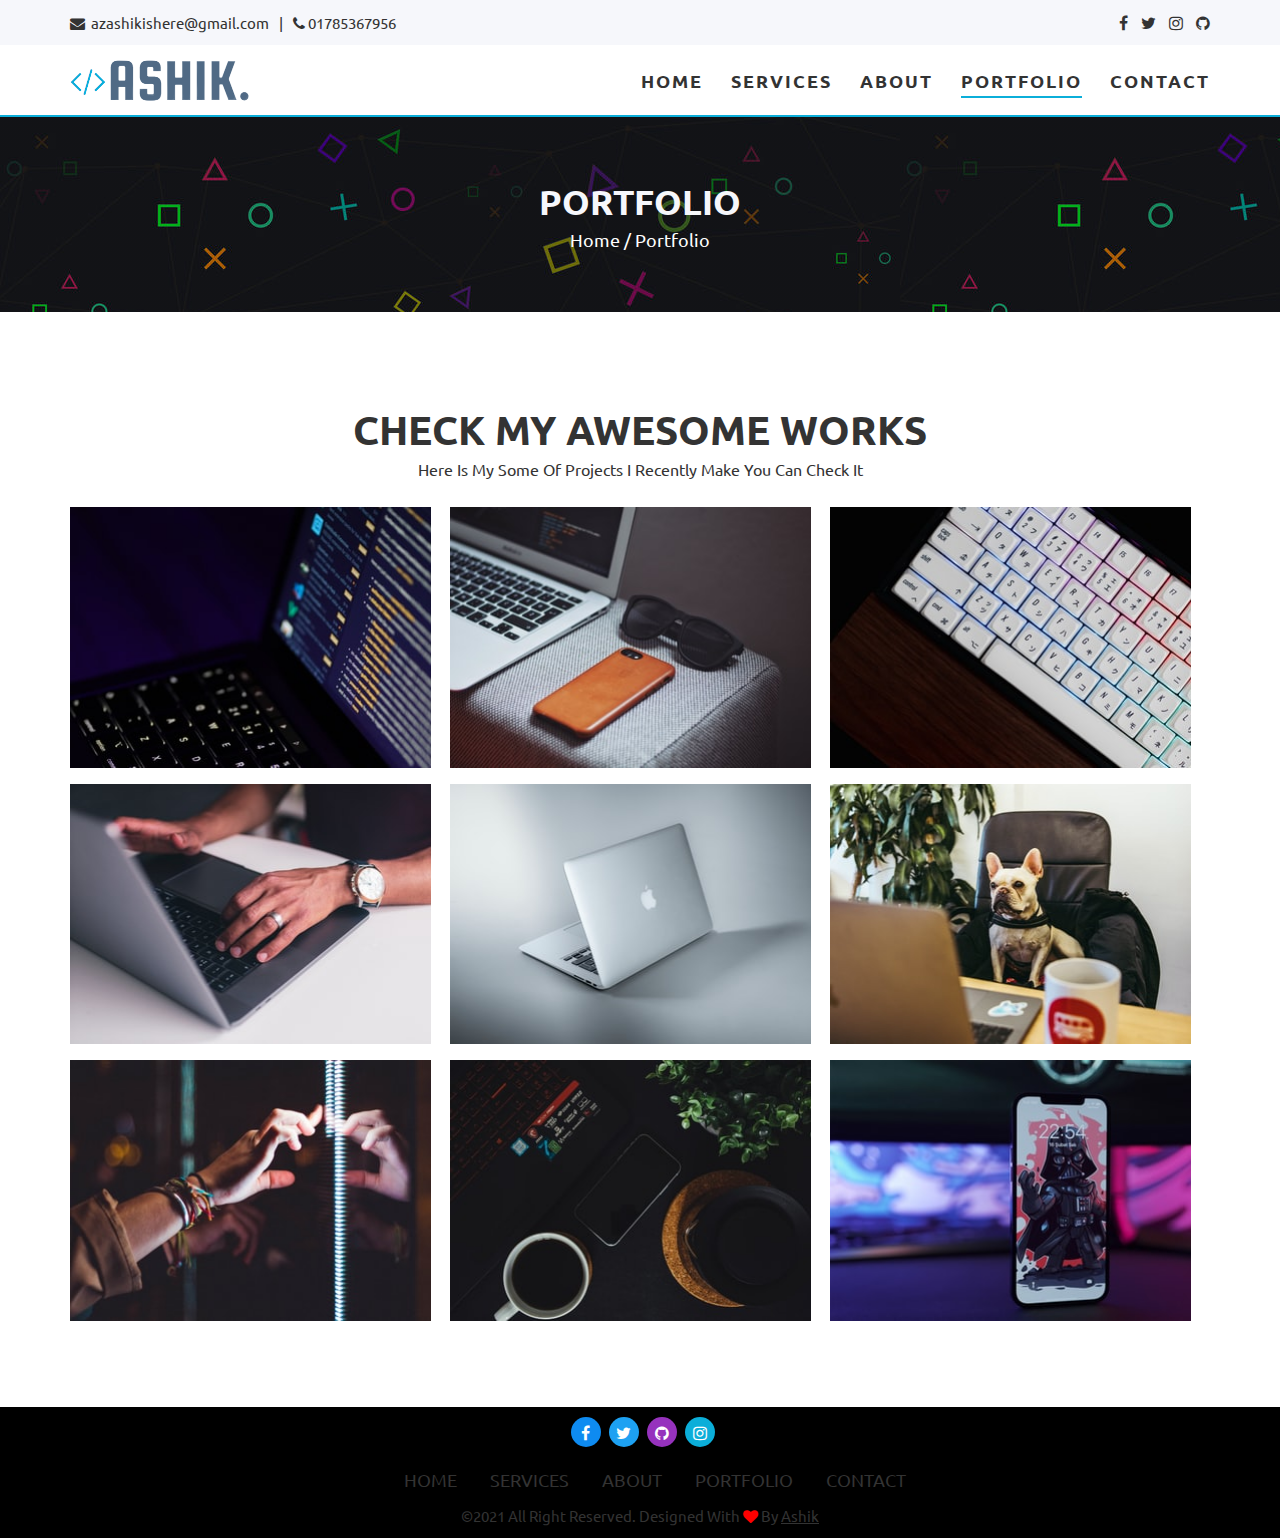
<file: portfolio.html>
<!DOCTYPE html>
<html lang="en">

<head>
  <meta charset="UTF-8">
  <meta name="viewport" content="width=device-width, initial-scale=1.0">
  <title>Ashikishere</title>
  <!-- font awesome cdn-->
  <link rel="stylesheet" href="https://cdnjs.cloudflare.com/ajax/libs/font-awesome/4.7.0/css/font-awesome.css" />
  <!-- gogle font cdn -->
  <link rel="preconnect" href="https://fonts.gstatic.com">
  <link
    href="https://fonts.googleapis.com/css2?family=Lato:wght@400;700;900&family=Ubuntu:wght@300;400;500;700&display=swap"
    rel="stylesheet">
     <!-- fav icon -->
     <link rel="shortcut icon" href="images/icon.png">
  <!-- main css-->
  <link rel="stylesheet" href="css/style.css">
   <!-- reponsive css -->
   <link rel="stylesheet" href="css/responsive.css">
</head>

<body>
  <!------------------ header section start here --------------->
  <header class="header">
    <div class="topheader">
      <div class="container">
        <div class="row">
          <div class="col-6">
            <span><i class="fa fa-envelope"></i> &nbsp;azashikishere@gmail.com</span>
            <span>|</span>
            <span><i class="fa fa-phone"></i>&nbsp;01785367956</span>
          </div>
          <div class="col-6">
            <ul class="top_social">
              <li><a href="https://www.facebook.com/Azashikishere" target="_blank"><i class="fa fa-facebook"></i></a>
              </li>
              <li><a href="https://twitter.com/Azashikishere" target="_blank"><i class="fa fa-twitter"></i></a></li>
              <li><a href="https://www.instagram.com/azashikishere/" target="_blank"><i class="fa fa-instagram"></i></a>
              </li>
              <li><a href="https://github.com/ashikishere" target="_blank"><i class="fa fa-github"></i></a></li>
            </ul>
          </div>
        </div>
      </div>
    </div>
    <div class="container">
      <div class="row">
        <div class="col-3 col-md-12">
          <div class="logo">
            <a href="index.html"><img src="images/logo.png" alt=""></a>
          </div>
        </div>
        <div class="col-9 col-md-12">
          <div class="menu">
            <ul>
              <li><a href="index.html">HOME</a></li>
              <li><a href="services.html">services</a></li>
              <li><a href="aboutme.html">About</a></li>
              <li><a href="portfolio.html" class="active">portfolio</a></li>
              <li><a href="contact.html">Contact</a></li>

            </ul>
          </div>
        </div>
      </div>
    </div>
  </header>
  <!------------------ header section end here --------------->
  <!---------- sup baner section --------------->

  <section class="supbanner">
    <div class="container">
      <div class="row">
        <div class="innersupbanner">
          <h1>portfolio</h1>
          <p><a href="index.html">Home</a> / portfolio</p>
        </div>
      </div>
    </div>
  </section>
  <!---------- sup baner section end --------------->
  <!------------------ porfolio section start here --------------->
  <setion class="works">
    <div class="container">
      <div class="row">
        <div class="col-12">
          <div class="titleportfolio">
            <h1>check my awesome works</h1>
            <p>Here is my some of projects i recently make you can check it</p>
          </div>
        </div>
      </div>
      <div class="row">
        <div class="col-4 col-md-12">
          <div class="inner_works">
            <img src="images/portfolio-images/img1.jpg" alt="">
            <div class="inner_hover">
              <div class="inner_hovericons">
                <a href="#"><i class="fa fa-facebook"></i></a>
                <a href="#"><i class="fa fa-twitter"></i></a>
                <a href="#"><i class="fa fa-instagram"></i></a>
              </div>
            </div>
          </div>
        </div>
        <div class="col-4 col-md-12">
          <div class="inner_works">
            <img src="images/portfolio-images/img2.jpg" alt="">
            <div class="inner_hover">
              <div class="inner_hovericons">
                <a href="#"><i class="fa fa-facebook"></i></a>
                <a href="#"><i class="fa fa-twitter"></i></a>
                <a href="#"><i class="fa fa-instagram"></i></a>
              </div>
            </div>
          </div>
        </div>
        <div class="col-4 col-md-12">
          <div class="inner_works">
            <img src="images/portfolio-images/img3.jpg" alt="">
            <div class="inner_hover">
              <div class="inner_hovericons">
                <a href="#"><i class="fa fa-facebook"></i></a>
                <a href="#"><i class="fa fa-twitter"></i></a>
                <a href="#"><i class="fa fa-instagram"></i></a>
              </div>
            </div>
          </div>
        </div>
      </div>
      <div class="row rowport">
        <div class="col-4 col-md-12">
          <div class="inner_works">
            <img src="images/portfolio-images/img4.jpg" alt="">
            <div class="inner_hover">
              <div class="inner_hovericons">
                <a href="#"><i class="fa fa-facebook"></i></a>
                <a href="#"><i class="fa fa-twitter"></i></a>
                <a href="#"><i class="fa fa-instagram"></i></a>
              </div>
            </div>
          </div>
        </div>
        <div class="col-4 col-md-12">
          <div class="inner_works">
            <img src="images/portfolio-images/img5.jpg" alt="">
            <div class="inner_hover">
              <div class="inner_hovericons">
                <a href="#"><i class="fa fa-facebook"></i></a>
                <a href="#"><i class="fa fa-twitter"></i></a>
                <a href="#"><i class="fa fa-instagram"></i></a>
              </div>
            </div>
          </div>
        </div>
        <div class="col-4 col-md-12">
          <div class="inner_works">
            <img src="images/portfolio-images/img6.jpg" alt="">
            <div class="inner_hover">
              <div class="inner_hovericons">
                <a href="#"><i class="fa fa-facebook"></i></a>
                <a href="#"><i class="fa fa-twitter"></i></a>
                <a href="#"><i class="fa fa-instagram"></i></a>
              </div>
            </div>
          </div>
        </div>
      </div>
      <div class="row rowport">
        <div class="col-4 col-md-12">
          <div class="inner_works">
            <img src="images/portfolio-images/img10.jpg" alt="">
            <div class="inner_hover">
              <div class="inner_hovericons">
                <a href="#"><i class="fa fa-facebook"></i></a>
                <a href="#"><i class="fa fa-twitter"></i></a>
                <a href="#"><i class="fa fa-instagram"></i></a>
              </div>
            </div>
          </div>
        </div>
        <div class="col-4 col-md-12">
          <div class="inner_works">
            <img src="images/portfolio-images/img8.jpg" alt="">
            <div class="inner_hover">
              <div class="inner_hovericons">
                <a href="#"><i class="fa fa-facebook"></i></a>
                <a href="#"><i class="fa fa-twitter"></i></a>
                <a href="#"><i class="fa fa-instagram"></i></a>
              </div>
            </div>
          </div>
        </div>
        <div class="col-4 col-md-12">
          <div class="inner_works">
            <img src="images/portfolio-images/img9.jpg" alt="">
            <div class="inner_hover">
              <div class="inner_hovericons">
                <a href="#"><i class="fa fa-facebook"></i></a>
                <a href="#"><i class="fa fa-twitter"></i></a>
                <a href="#"><i class="fa fa-instagram"></i></a>
              </div>
            </div>
          </div>
        </div>
      </div>
    </div>
  </setion>
  <!------------------ porfolio section end here --------------->


  <footer>
    <div class="row">
      <div class="col-12">
        <ul class="f_icon">
          <li><a class="icon-1" href="https://www.facebook.com/Azashikishere" target="_blank"><i
                class="fa fa-facebook"></i></a></li>
          <li><a class="icon-2" href="https://twitter.com/Azashikishere" target="_blank"><i class="fa fa-twitter"></i></a></li>
          <li><a class="icon-3" href="https://github.com/ashikishere" target="_blank"><i class="fa fa-github"></i></a></li>
          <li><a class="icon-4" href="https://www.instagram.com/azashikishere/" target="_blank"><i class="fa fa-instagram"></i></a></li>
        </ul>
      </div>
    </div>
    <div class="row">
      <div class="container">
       <div class="inner_footer-imforamtion">
        <div class="col-12">
          <ul class="navigation-fotter">
            <li><a href="index.html">HOME</a></li>
            <li><a href="services.html">services</a></li>
            <li><a href="aboutme.html">About</a></li>
            <li><a href="portfolio.html">portfolio</a></li>
            <li><a href="contact.html">Contact</a></li>
          </ul>
        </div>
       </div>
      </div>
    </div>
    <div class="row">
      <div class="col-12">
        <div class="footerbot">
          <p>©2021 All Right Reserved. Designed with<span> <i class="fa fa-heart" style="color: red;"></i></span> by <a
              href="https://www.facebook.com/Azashikishere/" target="_blank">Ashik</a></p>
        </div>
      </div>
    </div>
  </footer>
  <!-- jqury cdn here -->
  <script
  src="https://code.jquery.com/jquery-3.6.0.min.js"></script>
  <!-- srcroll ber js -->
  <script src="js/scrolltop.js"></script>
  <span class="go_top"><i class="fa fa-arrow-up"></i></span>

</body>

</html>
</file>
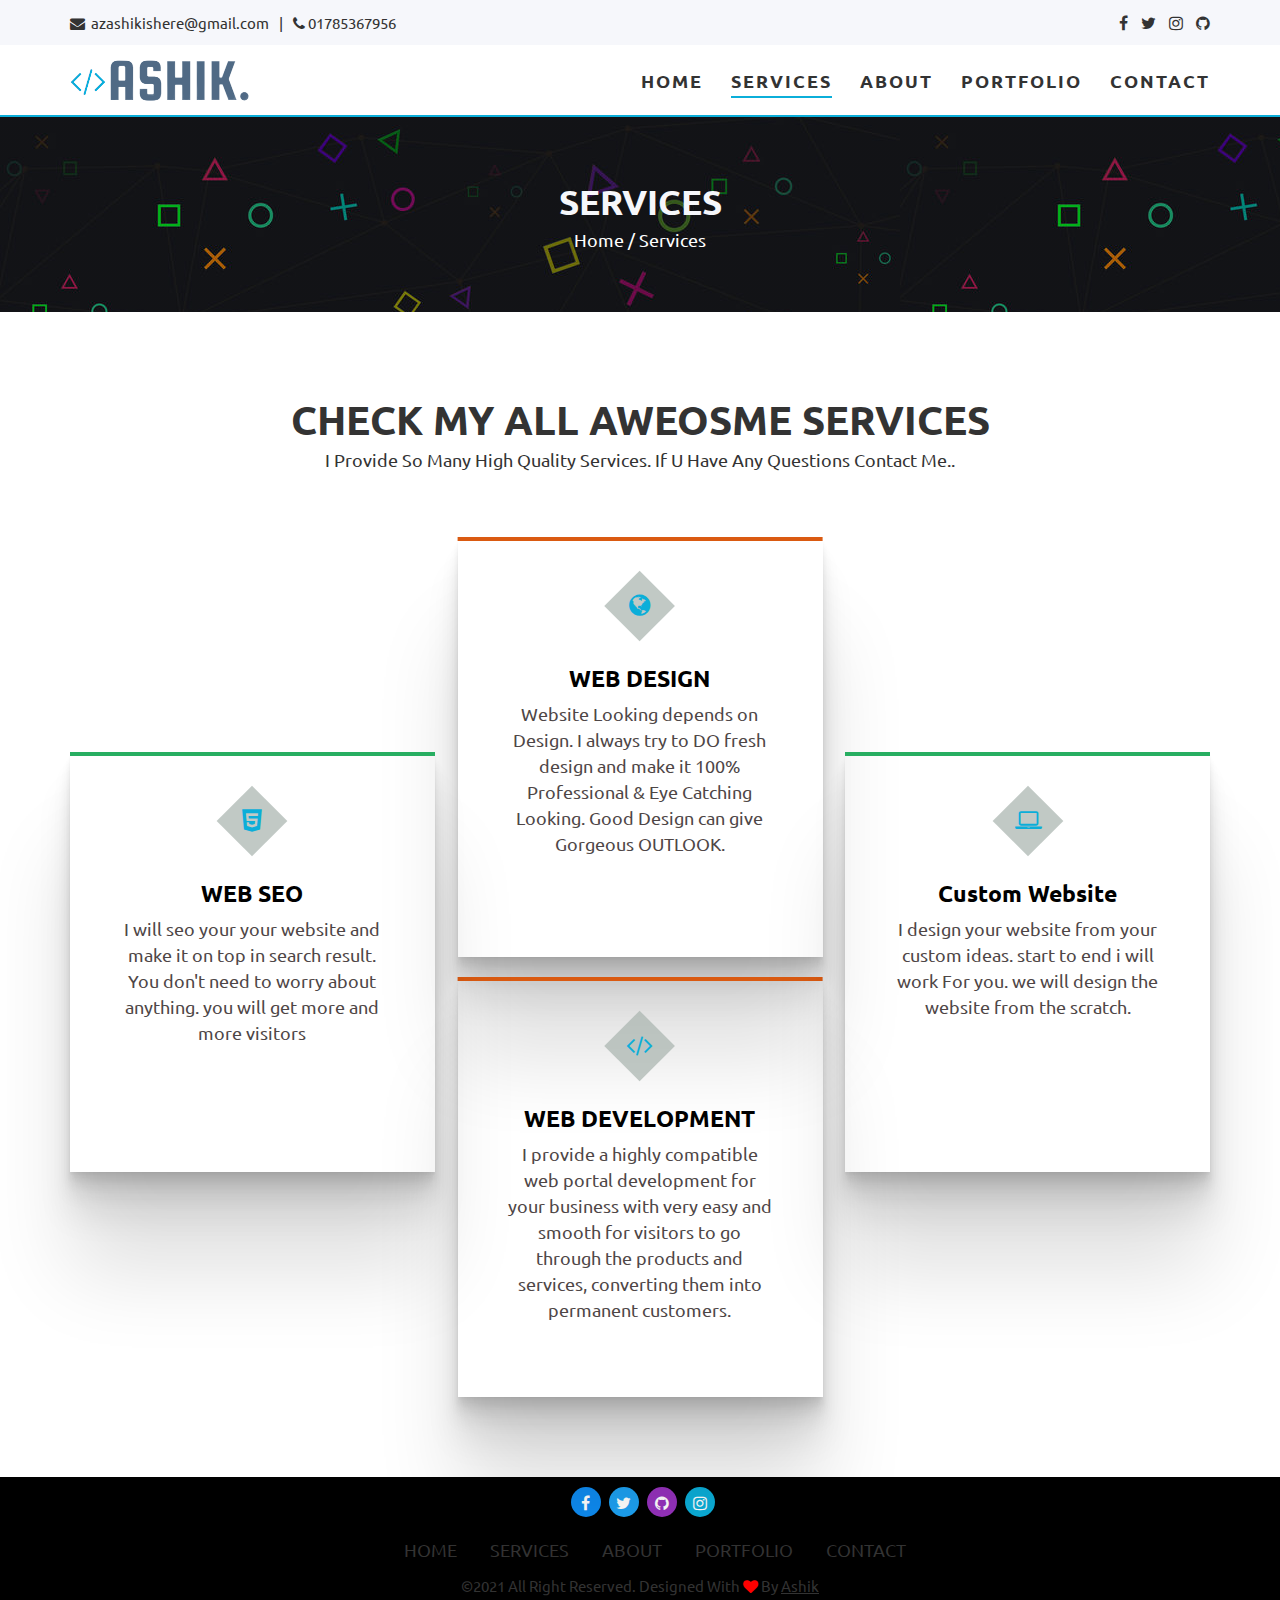
<file: services.html>
<!DOCTYPE html>
<html lang="en">

<head>
  <meta charset="UTF-8" />
  <meta name="viewport" content="width=device-width, initial-scale=1.0" />
  <title>Ashikishere</title>
  <!-- font awesome cdn-->
  <link rel="stylesheet" href="https://cdnjs.cloudflare.com/ajax/libs/font-awesome/4.7.0/css/font-awesome.css" />
  <!-- gogle font cdn -->
  <link rel="preconnect" href="https://fonts.gstatic.com" />
  <link
    href="https://fonts.googleapis.com/css2?family=Lato:wght@400;700;900&family=Ubuntu:wght@300;400;500;700&display=swap"
    rel="stylesheet" />
     <!-- fav icon -->
     <link rel="shortcut icon" href="images/icon.png">
  <!-- main css-->
  <link rel="stylesheet" href="css/style.css" />
   <!-- reponsive css -->
   <link rel="stylesheet" href="css/responsive.css">
</head>

<body>
  <!------------------ header section start here --------------->
  <header class="header">
    <div class="topheader">
      <div class="container">
        <div class="row">
          <div class="col-6">
            <span><i class="fa fa-envelope"></i> &nbsp;azashikishere@gmail.com</span>
            <span>|</span>
            <span><i class="fa fa-phone"></i>&nbsp;01785367956</span>
          </div>
          <div class="col-6">
            <ul class="top_social">
              <li><a href="https://www.facebook.com/Azashikishere" target="_blank"><i class="fa fa-facebook"></i></a>
              </li>
              <li><a href="https://twitter.com/Azashikishere" target="_blank"><i class="fa fa-twitter"></i></a></li>
              <li><a href="https://www.instagram.com/azashikishere/" target="_blank"><i class="fa fa-instagram"></i></a>
              </li>
              <li><a href="https://github.com/ashikishere" target="_blank"><i class="fa fa-github"></i></a></li>
            </ul>
          </div>
        </div>
      </div>
    </div>
    <div class="container">
      <div class="row">
        <div class="col-3 col-md-12">
          <div class="logo">
            <a href="index.html"><img src="images/logo.png" alt=""></a>
          </div>
        </div>
        <div class="col-9 col-md-12">
          <div class="menu">
            <ul>
              <li><a href="index.html">HOME</a></li>
              <li><a href="services.html" class="active">services</a></li>
              <li><a href="aboutme.html">About</a></li>
              <li><a href="portfolio.html">portfolio</a></li>
              <li><a href="contact.html">Contact</a></li>

            </ul>
          </div>
        </div>
      </div>
    </div>
  </header>
  <!------------------ header section end here --------------->

  <!---------- sup baner section --------------->

  <section class="supbanner">
    <div class="container">
      <div class="row">
        <div class="innersupbanner">
          <h1>Services</h1>
          <p><a href="index.html">Home</a> / Services</p>
        </div>
      </div>
    </div>
  </section>
  <!---------- sup baner section end --------------->

  <div class="newstylecard">
    <div class="row">
      <div class="col-12">
        <div class="moreaboutservicetop">
          <h2>check my all aweosme services</h2>
          <p>
             I Provide so many high quality Services. If u have any Questions Contact Me..
          </p>
        </div>
      </div>
    </div>
    <div class="container">
      <div class="cardcotainer">
        <!-- card1 -->
        <div class="new-card newcard1 col-lg-6">
          <div class="new-card_topline linecolor2"></div>
          <div class="new-card_content">
            <div class="new-card_icon">
              <i class="fa fa-globe"></i>
            </div>
            <div class="newcard-text">
              <h2>WEB DESIGN</h2>
              <p>
                Website Looking depends on Design. I always try to DO fresh design and make it 100% Professional & Eye
              Catching Looking. Good Design can give Gorgeous OUTLOOK.
              </p>
            </div>
          </div>
        </div>
        <!-- card2 -->
        <div class="new-card newcard2 col-lg-6">
          <div class="new-card_topline linecolor2"></div>
          <div class="new-card_content">
            <div class="new-card_icon">
              <i class="fa fa-code"></i>
            </div>
            <div class="newcard-text">
              <h2>WEB DEVELOPMENT</h2>
              <p>
                I provide a highly compatible web portal development for your business with very easy and smooth for
                visitors to go through the products and services, converting them into permanent customers.
              </p>
            </div>
          </div>
        </div>
        <!-- card3 -->
        <div class="new-card newcard3 col-lg-6">
          <div class="new-card_topline"></div>
          <div class="new-card_content">
            <div class="new-card_icon">
              <i class="fa fa-html5"></i>
            </div>
            <div class="newcard-text">
              <h2>WEB SEO</h2>
              <p>
                I will seo your your website and make it on top in search result. You don't need to worry about anything.
              you will get more and more visitors
              </p>
            </div>
          </div>
        </div>
        <!-- card4 -->
        <div class="new-card newcard4 col-lg-6">
          <div class="new-card_topline"></div>
          <div class="new-card_content">
            <div class="new-card_icon">
              <i class="fa fa-laptop"></i>
            </div>
            <div class="newcard-text">
              <h2>Custom Website</h2>
              <p>
                I design your website from your custom ideas. start to end i will work For you. we will design the website from the scratch.
              </p>
            </div>
          </div>
        </div>
      </div>
    </div>
  </div>

  <!------------------ fotter  section start here --------------->

  <footer>
    <div class="row">
      <div class="col-12">
        <ul class="f_icon">
          <li><a class="icon-1" href="https://www.facebook.com/Azashikishere" target="_blank"><i
                class="fa fa-facebook"></i></a></li>
          <li><a class="icon-2" href="https://twitter.com/Azashikishere" target="_blank"><i class="fa fa-twitter"></i></a></li>
          <li><a class="icon-3" href="https://github.com/ashikishere" target="_blank"><i class="fa fa-github"></i></a></li>
          <li><a class="icon-4" href="https://www.instagram.com/azashikishere/" target="_blank"><i class="fa fa-instagram"></i></a></li>
        </ul>
      </div>
    </div>
    <div class="row">
      <div class="container">
       <div class="inner_footer-imforamtion">
        <div class="col-12">
          <ul class="navigation-fotter">
            <li><a href="index.html">HOME</a></li>
            <li><a href="services.html">services</a></li>
            <li><a href="aboutme.html">About</a></li>
            <li><a href="portfolio.html">portfolio</a></li>
            <li><a href="contact.html">Contact</a></li>
          </ul>
        </div>
       </div>
      </div>
    </div>
    <div class="row">
      <div class="col-12">
        <div class="footerbot">
          <p>©2021 All Right Reserved. Designed with<span> <i class="fa fa-heart" style="color: red;"></i></span> by <a
              href="https://www.facebook.com/Azashikishere/" target="_blank">Ashik</a></p>
        </div>
      </div>
    </div>
  </footer>
  <!-- jqury cdn here -->
  <script
  src="https://code.jquery.com/jquery-3.6.0.min.js"></script>
  <!-- srcroll ber js -->
  <script src="js/scrolltop.js"></script>
  <span class="go_top"><i class="fa fa-arrow-up"></i></span>
</body>

</html>
</file>
<file: css/style.css>
/*************** Basic css style***********/
* {
	margin: 0;
	padding: 0;
	box-sizing: border-box;
}


/* color use in this project */

	/* bg-color1: #fff;
	bg-color2: #F6F7FB;
	main-color: #0BAED9;
	text-color-light-black: #333;
	text-colorwhite: #fff;
	text-color-black: #000;
	text-color-white-light: #F6F7FB;
	green-color: #24a313;
	red-color: #d92a0b;
	lightgray-border: #c8c3c3;
	light-green: #27AE61;
	hover-color: #0BAED9; */

body {
	width: 100%;
	height: 100%;
	font-size: 15px;
	line-height: 25px;
	font-family: 'Ubuntu', sans-serif;

}

h1,
h2,
h3,
h4,
h5,
h6 {
	font-family: 'Ubuntu', sans-serif;
}

a {
	text-decoration: none;
}

li {
	list-style: none;
}

.container {
	width: 97%;
	max-width: 1140px;
	margin: 0 auto;
}

.row {
	width: 100%;
	float: left;
}

/* for 12 colum */
.col-1 {width: 8.33%;}
.col-2 {width: 16.66%;}
.col-3 {width: 25%;}
.col-4 {width: 33.33%;}
.col-5 {width: 41.66%;}
.col-6 {width: 50%;}
.col-7 {width: 58.33%;}
.col-8 {width: 66.66%;}
.col-9 {width: 75%;}
.col-10 {width: 83.33%;}
.col-11 {width: 91.66%;}
.col-12 {width: 100%;}

/* for all float */
[class*="col-"] {
	float: left;
}



/********************** main css start from here *********************/

/* header section */

.header {
	width: 100%;
	float: left;
	border-bottom: 2px solid #0BAED9;
	background: #fff;
}

.topheader {
	width: 100%;
	float: left;
	background-color: #F6F7FB;
	padding: 10px 0px;
}

.topheader span {
	color: #333;
	margin-right: 7px;
}

.top_social {
	display: block;
	text-align: right;
}

.top_social li {
	display: inline-block;
	margin-left: 10px;

}

.top_social li a {
	color: #333;
	font-size: 16px;
}

.top_social li a:hover {
	color: #0BAED9;
	transition: 0.5s;
}

.logo {
	width: 100%;
	padding: 15px 0px 8px 0px;

}


.menu {
	width: 100%;
	float: left;
	padding: 15px 0px 8px 0px;

}

.menu ul {
	display: block;
	text-align: right;
	margin-top: 8px;
}

.menu ul li {
	display: inline-block;
	margin-left: 10px;
}

.menu ul li a {
	font-size: 18px;
	text-transform: uppercase;
	color: #333;
	font-weight: 600;
	margin-left: 15px;
	letter-spacing: 2px;
	position: relative;
}

.menu ul li a::after {
	content: '';
	position: absolute;
	width: 0%;
	height: 2px;
	left: 0;
	top: calc(100% + 4px);
	background-color: #0BAED9;
	transition: 0.5s;
}

.menu ul li a:hover::after {
	width: 100%;

}

.menu ul li a.active::after {
	width: 100%;
}

/* banner section code here */

.banner {
	width: 100%;
	float: left;
	background-image:url(../images/banner.jpg);
	background-repeat: no-repeat;
	background-size: cover;
	background-position: center center;
	/* background-attachment: fixed; */

}

.inner_banner {
	text-align: center;
	padding: 250px 0px;

}

.inner_banner h1 {
	font-size: 50px;
	line-height: 60px;
	text-transform: uppercase;
	color: #F6F7FB;
	letter-spacing: 3px;
}

.line {
	width: 50%;
	height: 2px;
	background-color: #0BAED9;
	margin: 0 auto;
}

.inner_banner p {
	font-size: 20px;
	color: #F6F7FB;
	margin-top: 20px;
}

.banerbtn {
	display: inline-block;
	padding: 15px 35px;
	color: #F6F7FB;
	background-color: transparent;
	margin-top: 30px;
	font-size: 17px;
	font-weight: 500;
	word-spacing: 1px;
	border: 1px solid #0BAED9;
	transition: 0.5s;
}

.banerbtn:hover {

	border: 1px solid transparent;
	background-color: #0BAED9;
}


/* service section start here */



/* title for all section start here */
.title {
	width: 100%;
	float: left;
	text-align: center;
	padding: 50px 0px;
	position: relative;
	margin-bottom: 50px;
}

.title h1 {
	font-size: 90px;
	text-transform: uppercase;
	color: rgba(0, 0, 0, 0.1);
	font-weight: 700;
}

.uptitle {
	position: absolute;
	left: 50%;
	top: 50%;
	transform: translate(-50%, -50%);
}

.uptitle h2 {
	font-size: 30px;
	text-transform: uppercase;
	color: #0BAED9;
	margin-top: -25px;
	font-weight: 600;
}

.uptitle h3 {
	font-size: 40px;
	text-transform: uppercase;
	color: rgb(0, 0, 0);
	margin-top: 8px;
	font-weight: 700;
}

/* title for all section end here */

/* card design start here */

.services {
	width: 100%;
	float: left;
	background-image: url(../images/parallax-9.png), url(../images/parallax-10.png);
	background-repeat: no-repeat;
	background-position: left bottom, right bottom;
	padding: 80px 0px;
}

.cards {
	width: 32%;
	float: left;
	text-align: center;
	/* height: 420px; */
	box-shadow:
		0 2.8px 2.2px rgba(0, 0, 0, 0.034),
		0 6.7px 5.3px rgba(0, 0, 0, 0.048),
		0 12.5px 10px rgba(0, 0, 0, 0.06),
		0 22.3px 17.9px rgba(0, 0, 0, 0.072),
		0 41.8px 33.4px rgba(0, 0, 0, 0.086),
		0 100px 80px rgba(0, 0, 0, 0.12);
	position: relative;
	z-index: 2;
	
}

/* try to add some efect */
.cards::after {
	content: '';
	width: 100%;
	height: 0%;
	left: 0;
	top: 0;
	background-color: #0BAED9;
	position: absolute;
	transition: 1s;
	z-index: -1;
}

.card_topline {
	width: 100%;
	height: 4px;
	background-color: #0BAED9;
	margin-bottom: 20px;
	z-index: -2;
}

.topline_midle {
	background-color: #24a313;
}

.toplinelast {
	background-color: #d92a0b;
}

.card_content {
	width: 100%;
	padding: 45px;
	z-index: 2;
}

.card_icon {
	display: inline-block;
	width: 50px;
	height: 50px;
	background-color: rgba(171, 182, 176, 0.733);
	transform: rotate(45deg);
	z-index: 2;
}

.card_icon .fa {
	font-size: 25px;
	line-height: 50px;
	color: #0BAED9;
	transform: rotate(-45deg);
	z-index: 2;

}

.cards h2 {
	font-size: 25px;
	line-height: 40px;
	text-transform: capitalize;
	color: #333;
	padding: 0px 10px;
	margin-top: 15px;
	z-index: 2;

}

.cards p {
	font-size: 18px;
	line-height: 26px;
	color: rgb(78, 70, 70);
	margin-top: 10px;
	padding: 0px 10px;
	z-index: 2;

}

.card1 {
	margin-top: 25px;
	height: 420px;

}

.card2 {
	margin-left: 24px;

}

.card3 {
	float: right;
	margin-top: 25px;
	height: 420px;
}

.card2::after {
	background-color: #24a313;
}


.card3::after {
	background-color: #d92a0b;
}





.cards:hover::after {
	height: 100%;

}

.cards:hover h2,
.cards:hover p {
	color: #fff;
}

.cards:hover .card_icon .fa {
	color: #000;
}

/* portfolio section start */

.works {
	width: 100%;
	float: left;
	padding: 80px 0px;
	
}

.inner_works {
	width: 100%;
	float: left;
	position: relative;

}
.inner_works img{
	width: 95%;
}

.inner_hover {
	position: absolute;
	width: 95%;
	height: 98%;
	left: 0;
	top: 0;
	background-color: rgb(11, 174, 217, 0.5);
	visibility: hidden;
	opacity: 0;
	transition: 0.5s;
	

}

.inner_works:hover .inner_hover {
	visibility: visible;
	opacity: 1;
}

.inner_hovericons {
	position: absolute;
	top: 50%;
	left: 50%;
	transform: translate(-50%, -50%);
	text-align: center;

}

.inner_hovericons a {
	width: 47px;
	height: 47px;
	display: inline-block;
	border: 1px solid #F6F7FB;
	margin-left: 10px;
	transition: 0.5s;
	margin-bottom: 5px; 
}

.inner_hovericons a .fa {
	font-size: 30px;
	line-height: 47px;
	color: #fff;
}

.inner_hovericons a:hover {
	background-color: #0BAED9;
}

.rowport {
	margin-top: 10px;
}


/* about me section */

.aboutme {
	width: 100%;
	float: left;
	background-image: url(../images/parallax-9.png), url(../images/parallax-10.png);
	background-repeat: no-repeat;
	background-position: left center, right center;
	padding: 80px 0px;
}

.aboutme_left {
	width: 100%;
	float: left;
}

.aboutme_left img {
	width: 90%;
}

.aboutme_right {
	width: 100%;
	float: left;
	padding: 0px 10px;
}

.aboutme_right p {
	font-size: 18px;
	line-height: 26px;
	color: #333;
	margin: 20px 0px;

}

.skill_box {
	display: inline-block;
	padding: 3px 8px;
	border: 1px solid #0BAED9;
	margin-right: 5px;

}

.btndownloadcv {
	display: inline-block;
	padding: 10px 20px;
	background-color: #0BAED9;
	color: #fff;
	margin: 20px 0px;
	font-weight: 500;
	border: 1px solid transparent;
}

.btndownloadcv:hover {
	border: 1px solid #0BAED9;
	background-color: transparent;
	color: #333;


}

/* --------footer section design------- */
footer {
	width: 100%;
	float: left;
	background-color: #000000;
	padding: 10px 0px;
}
.inner_footer-imforamtion{
	width: 100%;
	float: left;
	padding:10px 0px;
	/* margin: 10px 0px; */
}
.navigation-fotter{
	display: block;
	text-align: center;
	margin-top: 10px;
}
.navigation-fotter li{
	display: inline-block;
	margin-left: 15px;
}
.navigation-fotter li a{
	display: inline-block;
	font-size: 18px;
	color: #333;
	text-transform: uppercase;
	margin-left: 15px;
	transition: 0.5s;
}
.navigation-fotter li a:hover{
	color: #01bafd;
	transform: translateX(5px);
}
.f_icon{
	display: block;
	text-align: center;
	/* padding: 10px 0px; */
}
.f_icon li{
  display:inline-block;
  list-style: none;
  margin-left: 5px;
}
.f_icon li a{
  font-size: 16px;
  color: white;
  width: 30px;
  height: 30px;
  background-color: #0BAED9;
  display:inline-block;
  border-radius: 50%;
  line-height: 30px;
  transition: transform 0.8s;
}
.f_icon li a:hover{
	background-color: #da5a11;
	transform: rotate(360deg);
}

.f_icon .icon-1{
	background-color: #0E8BF1;
}
.f_icon .icon-2{
	background: #1DA1F2;
}
.f_icon .icon-3{
	background: #9632BD;
}
.f_icon .icon-4{
	background: #0BAED9;
}
.footerbot {
	
	text-align: center;
}

.footerbot p {
	font-size: 15px;
	line-height: 25px;
	color: #333;
	text-transform: capitalize;
}

.footerbot a {
	text-transform: capitalize;
	color: #333;
	text-decoration: underline;
}

.footerbot a:hover {
	color: #0BAED9;
}

/* go top add */
.go_top{
	display: inline-block;
	position: fixed;
	bottom: 50px;
	right: 20px;
	font-size: 30px;
	background-color:#01bafd;
	color: white;
	padding: 7px 10px;
	border-radius: 5px;
	z-index: 1000;
	cursor: pointer;
	opacity: 0;
	pointer-events: none;
	transition: opacity .3s ease-in-out;
  }
  .go_top:hover{
	background-color: #7cafb9;
	transition: 0.5s;
  }
/* --------------------contact design page start here------------------- */



/* sup banner design  for all section*/
.supbanner {
	width: 100%;
	float: left;
	background-color: #48524d;
	background-image: linear-gradient(rgba(0, 0, 0, 0.3), rgba(0, 0, 0, 0.3)), url(../images/bg.jpg);
	padding: 60px 0px;


}

.innersupbanner {
	width: 100%;
	float: left;
	text-align: center;
}

.innersupbanner h1 {
	font-size: 35px;
	color: #F6F7FB;
	line-height: 50px;
	text-transform: uppercase;
}

.innersupbanner a {
	color: #fff;
	transition: 0.5s;
}

.innersupbanner a:hover {
	color: #01bafd;
}

.innersupbanner p {
	font-size: 18px;
	color: #fff;
	text-transform: capitalize;
}


/* contacts icon design */

.contact {
	width: 100%;
	float: left;
	padding: 70px 0px;
	background-color: #F8F9FA;
}

.top_contact {
	width: 100%;
	float: left;
	padding: 60px 0px;
}

.contact_icons {
	width: 100%;
	float: left;
	text-align: center;
	padding: 10px;
}

.contact_icons .cicon {
	display: inline-block;
	width: 80px;
	height: 80px;
	background-color: #0BAED9;
	border-radius: 50%;
	margin: 0 auto;
}

.contact_icons .cicon .fa {
	font-size: 30px;
	line-height: 80px;
	color: #fff;
}

.contact_icons p {
	font-size: 16px;
	margin-top: 20px;
	color: #333;
}

.ctitle {
	font-size: 18px;
	color: #000;
	font-weight: 500;
}

.contact_icons p a {
	color: #333;
}


/* contact form design */

.mainforrm {
	width: 100%;
	float: left;
	background-image: url(../images/parallax-9.png), url(../images/parallax-10.png);
	background-repeat: no-repeat;
	background-position: left center, right center;

}

.inner_form {
	width: 100%;
	float: left;
	background-color: rgb(255, 255, 255);
	padding: 30px;
}

.inner_form h1 {
	font-size: 30px;
	text-transform: capitalize;
	margin-bottom: 20px;
	font-weight: 300;
}

.form_box {
	width: 100%;
	float: left;
}

.boxleft {
	width: 48%;
	float: left;
}

.boxright {
	width: 48%;
	float: right;
}

.inner_form label {
	font-size: 16px;
	margin: 15px 0px 10px 0px;
	display: inline-block;
	color: #0BAED9;
	text-transform: uppercase;
}

.Inputdata {
	width: 100%;
	padding: 14px 15px;
	font-size: 16px;
	color: #fff;
	background-color: transparent;
	border: 1px solid #c8c3c3;
	text-transform: capitalize;
	outline: none;
}

.Inputdata:focus {
	border: 1px solid #0BAED9;

}

.textarea {
	width: 100%;
	resize: none;
	font-size: 16px;
	color: #fff;
	padding: 14px 15px;
	line-height: 26px;
	border: 1px solid #c8c3c3;
	background-color: transparent;
	outline: none;
}

.textarea:focus {
	border: 1px solid #01bafd;
}

.formbtn {
	display: inline-block;
	padding: 12px 20px;
	background-color: #0BAED9;
	color: #fff;
	margin: 20px 0px;
	font-weight: 500;
	outline: none;
	border: 1px solid transparent;
	cursor: pointer;
	transition: all 0.5s;
}

.formbtn:hover {
	border: 1px solid #0BAED9;
	background-color: transparent;
	color: #333;
}

/* map section design */

.contactmap {
	width: 100%;
	float: left;
}

.conmap {
	width: 100%;
	min-height: 600px;
	border: none;
}


/*-------------- portfolio page disgn changes here ---------*/

.titleportfolio {
	width: 100%;
	float: left;
	padding: 10px;
	text-align: center;
}

.titleportfolio h1 {
	font-size: 40px;
	text-transform: uppercase;
	margin: 15px 0px;
	color: #333;

}

.titleportfolio p {
	font-size: 16px;
	text-transform: capitalize;
	margin: 15px 0px;
	color: #333;
}

/*----------------- about me page redesign------------ */
.aboutmepage {
	width: 100%;
	float: left;
	background-image: url(../images/parallax-9.png), url(../images/parallax-10.png);
	background-repeat: no-repeat;
	background-position: left center, right center;
	padding: 80px 0px;
}

.aboutme_top {
	width: 100%;
	float: left;
	text-align: center;
}

.aboutme_top .mypic {
	width: 30%;
}

.aboutmepage2_bootom {
	width: 100%;
	float: left;
	text-align: justify;
}

.aboutmepage2_bootom h1 {
	font-size: 25px;
	text-transform: uppercase;
	color: #333;
}

.aboutmepage2_bootom p {
	font-size: 18px;
	line-height: 26px;
	color: rgb(78, 70, 70);
	margin: 20px 0px;
}


/*------------- services page design here--------------- */


.moreaboutservicetop {
	width: 100%;
	float: left;
	margin-bottom: 50px;
	text-align: center;
}

.moreaboutservicetop h2 {
	font-size: 40px;
	text-transform: uppercase;
	margin: 15px 0px;
	color: #333;
}

.moreaboutservicetop p {
	font-size: 18px;
	text-transform: capitalize;
	margin: 15px 0px;
	color: #333;
}


/* new style card design */

.newstylecard {
	width: 100%;
	float: left;
	padding: 80px 0px;
}

.cardcotainer {
	width: 100%;
	float: left;
	position: relative;
	height: 860px;
	/* border: 1px solid black; */
}

.new-card {
	width: 32%;
	float: left;
	text-align: center;
	height: 420px;
	box-shadow:
		0 2.8px 2.2px rgba(0, 0, 0, 0.034),
		0 6.7px 5.3px rgba(0, 0, 0, 0.048),
		0 12.5px 10px rgba(0, 0, 0, 0.06),
		0 22.3px 17.9px rgba(0, 0, 0, 0.072),
		0 41.8px 33.4px rgba(0, 0, 0, 0.086),
		0 100px 80px rgba(0, 0, 0, 0.12);
		transition: 0.5s;
}


.new-card_topline {
	width: 100%;
	height: 4px;
	background-color: #27AE61;
}

.new-card_content {
	width: 100%;
	padding: 40px;
}

.new-card_icon {
	display: inline-block;
	width: 50px;
	height: 50px;
	background-color: rgba(171, 182, 176, 0.733);
	transform: rotate(45deg);
}

.new-card_icon .fa {
	font-size: 25px;
	line-height: 50px;
	color: #0BAED9;
	transform: rotate(-45deg);
}
.newcard-text{
	width: 100%;
	margin-top: 35px;
}
.newcard-texts h2 {
	font-size: 25px;
	line-height: 40px;
	text-transform: capitalize;
	color: #333;
	padding: 0px 10px;
	margin-bottom: 15px;
	z-index: 2;

}

.newcard-text p {
	font-size: 18px;
	line-height: 26px;
	color: rgb(78, 70, 70);
	margin-top: 10px;
	padding: 0px 10px;
	z-index: 2;

}

.newcard1 {
	position: absolute;
	top: 0;
	left: 50%;
	transform: translatex(-50%);
}

.newcard2 {
	position: absolute;
	bottom: 0px;
	left: 50%;
	transform: translatex(-50%);
}

.newcard3{
  position: absolute;
  left: 0%;
  top: 25%;
}
.newcard4{
	position: absolute;
	right: 0;
	top: 25%;
}
.linecolor2{
	background-color: #da5a11;
}
</file>
<file: css/responsive.css>
/* Extra small to mediam device */


 @media only screen and (min-width:200px) and (max-width: 768px) {
    .go_top{
       display: none;
    }
    /* ==index page== */
   /* header section */
   .topheader span{
       font-size: 13;
   }
    .topheader span:nth-of-type(2){
       display: none;
   }
    .topheader span:last-of-type{
        display: none;
    }
    .col-md-12{
        width: 100%;
        float: left;
    }
    .logo{
        text-align: center;
        
    }
    .menu{
        padding: 0;
    }
    .menu ul{
        text-align: center;
        margin-top: 0;
    }
    .menu ul li{
        display: block;
    }
   /* baner section */
   .baner{
       background: none;
   }
   .inner_banner{
       padding: 100px 0px;
   }
   /* title re */
   .title{
       padding: 20px 0px;
   }
   .title h1{
       font-size: 50px;
   }
   .uptitle h2{
       font-size: 20px;
       margin-top: -10px;
   }
   .uptitle h3{
       font-size: 25px;
       margin-top: 0;
   }

   /* service */
   .services{
       background: none;
       padding: 20px 0px;
   }
   .cards{
       width: 100%;
       box-shadow: none;
       height: auto;
   }
   .cards::after{
       height: 100%;
   }
   .cards .card_icon .fa {
	color: #000;
}
   .cards h2,
    .cards p {
	color: #fff;
}
   .card1,.card2,.card3{
       margin: 0px;
   }
   .card1,.card2{
       margin-bottom: 20px;
   }
   /* portfolio section */
   .works{
       padding: 20px 0px;
   }
   .inner_works img{
	width: 100%;
    }
    .inner_hover {
        width: 100%;
    }
    /* about me */
    .aboutme{
        padding: 20px 0px;
        background: none;
    }
    .supbanner{
        padding: 30px 0px;
    }
    /* ====services  page=== */


    .moreaboutservicetop{
        margin-bottom: 0;
    }
    .moreaboutservicetop h2{
      font-size: 30px;
      /* margin: 0; */
    }
    .moreaboutservicetop p{
        display: none;
      }
    .newstylecard {
        padding: 20px 0px;
    }
    .cardcotainer{
        height: auto;
    }
    .new-card{
        width: 100%;
        height: auto;
        position: static;
        transform: none;
        margin-bottom: 20px;
    }
    .new-card:last-child{
        margin-bottom: 0;
    }
    /*=== aboutmepage==== */
    .aboutmepage {
        background: none;
        padding: 20px 0px;
    }
    .aboutme_top .mypic{
        margin-bottom: 20px;
    }
    .aboutmepage2_bootom h1{
        text-align: center;
    }
    /* ==porfolio page ==*/
    .titleportfolio h1 {
        font-size: 30px;
        margin: 15px 0px;
    }
    .titleportfolio p {
       display: none;
    }
    /* ==contact page ==*/
    .contact{
        padding: 20px 0px;
    }
    .top_contact{
        padding: 10px 0px;
    }
    .contact_icons .cicon{
        width: 60px;
        height: 60px;
    }
    .contact_icons .cicon .fa{
        line-height: 60px;
    }
 }
  

 @media only screen and (min-width: 769px) and (max-width: 968px) {
    .col-lg-6{
        width: 50%;
    }
    .col-lg-12{
        width: 100%;
    }
    .menu ul li {
        margin-left: 0;
 }
    .inner_banner {
        padding: 150px 0px;
    }
    .services{
        padding: 50px 0px;
    }
    .card_content{
        padding: 20px;
    }
    .cards {
        width: 32.5%;
        /* height: 410px; */
        background: #fff;
        
    }
    .cards h2{
        padding: 0;
    }
    .cards p{
        padding: 0;
    }
    .card1 {
        margin-top: 0;

    }
    .card2{
        margin-left: 9px;
    }
    .card3 {
        margin-top: 0;
    }
    .cards::after{
        height: 100%;
    }
    .cards .card_icon .fa {
     color: #000;
 }
    .cards h2,
     .cards p {
     color: #fff;
 }
    .works{
        padding: 50px 0px;
    }
    .inner_hovericons a {
        width: 35px;
        height: 35px;
        margin-bottom: 5px;
        
    }
    
    .inner_hovericons a .fa {
        font-size: 20px;
        line-height: 35px;
        
    }
    .works{
        padding: 50px 0px;
    }

    /* servicepage */
    .newstylecard {
        padding: 50px 0px;
    }
    .cardcotainer{
        height: auto;
    }
    .new-card {
        width: 49%;
        /* box-shadow: none; */
        position: static;
        margin: 8px 0px;
        transform: none;
    }
    .newcard2,.newcard4{
        float: right;
    }
    
 }
</file>
